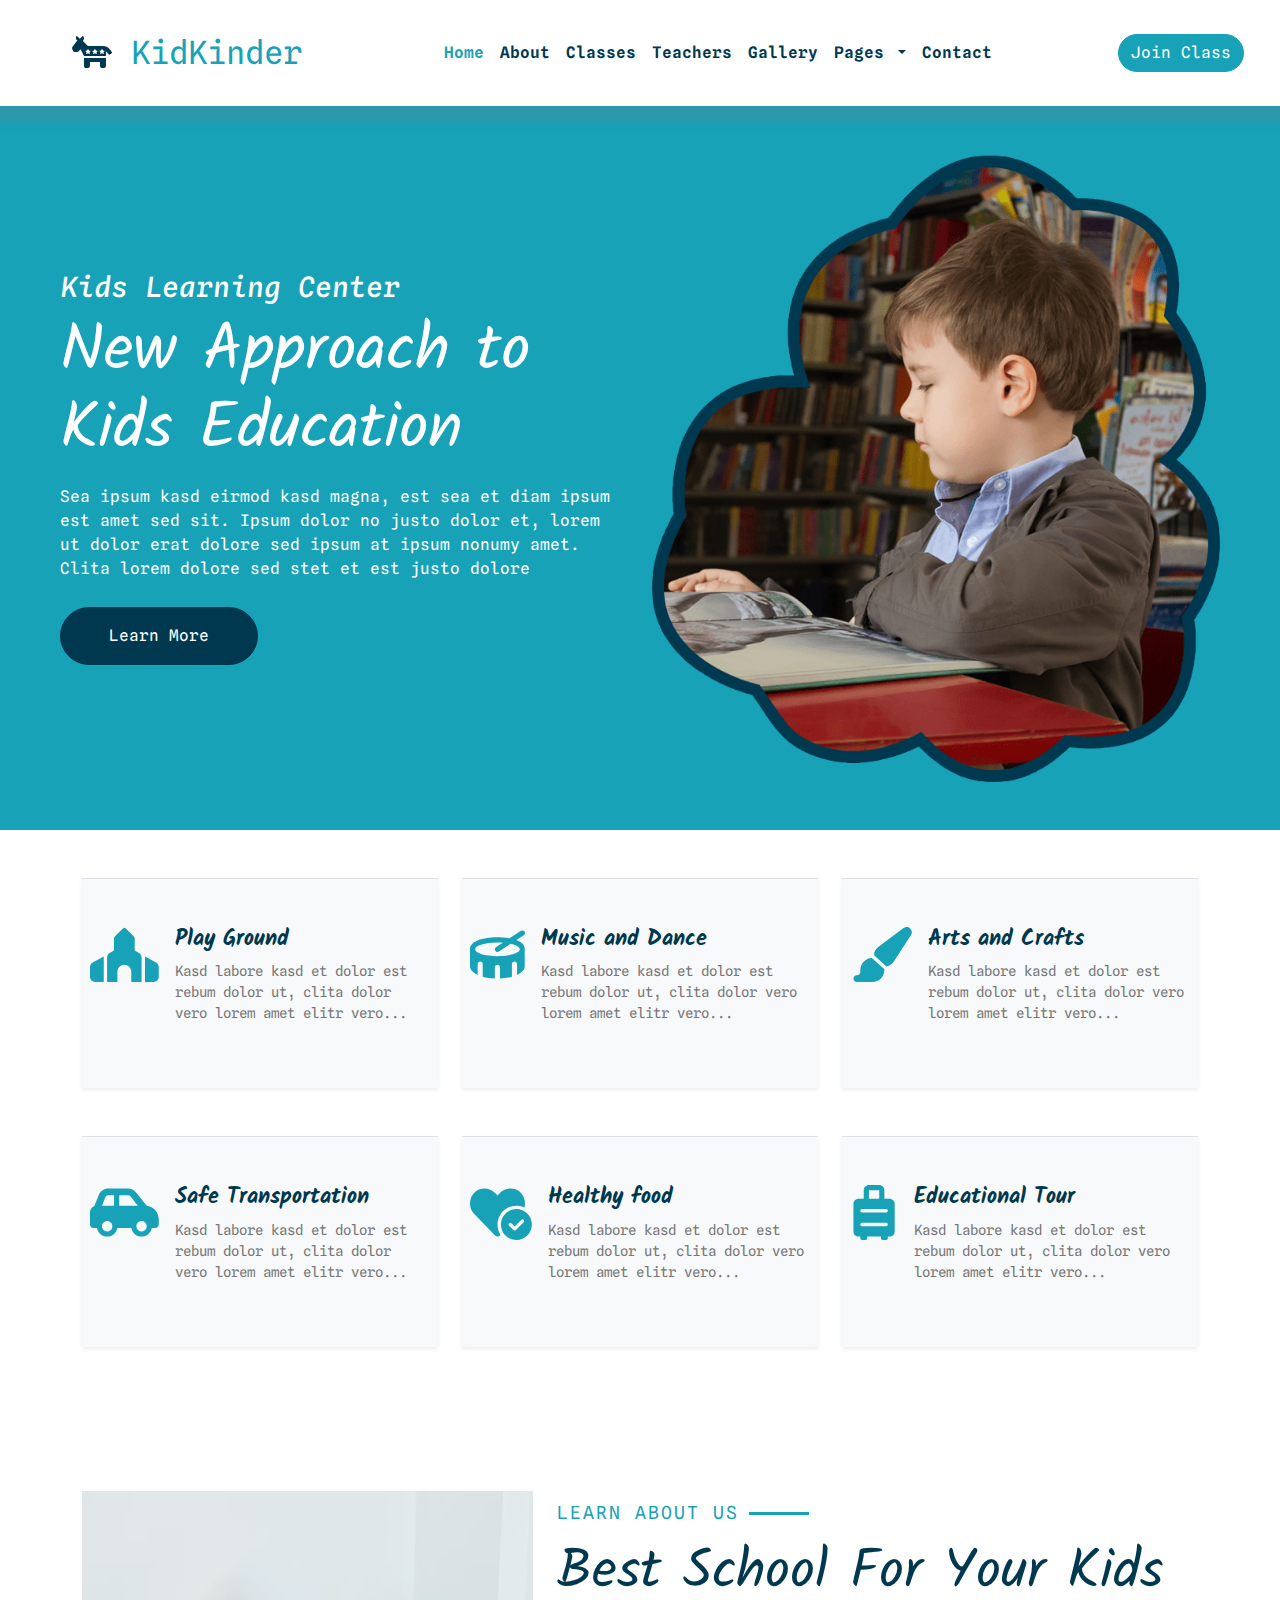
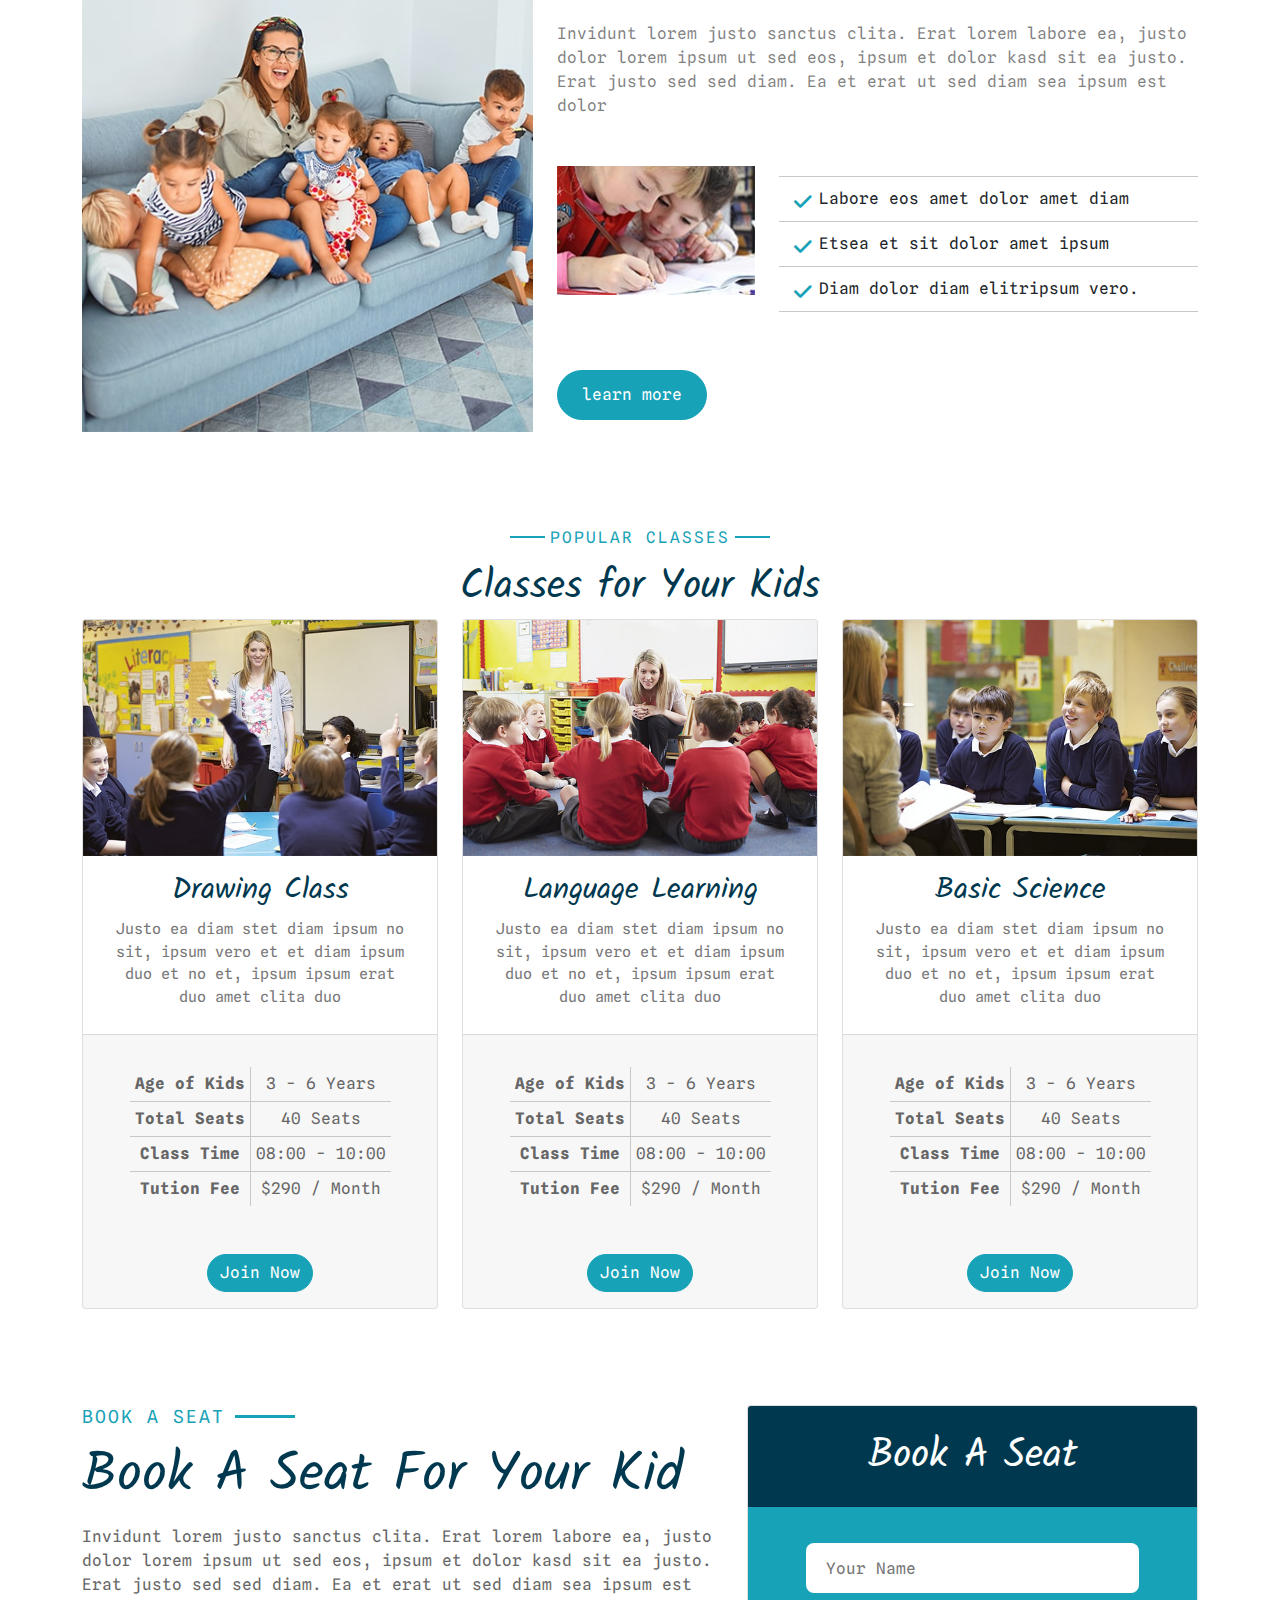
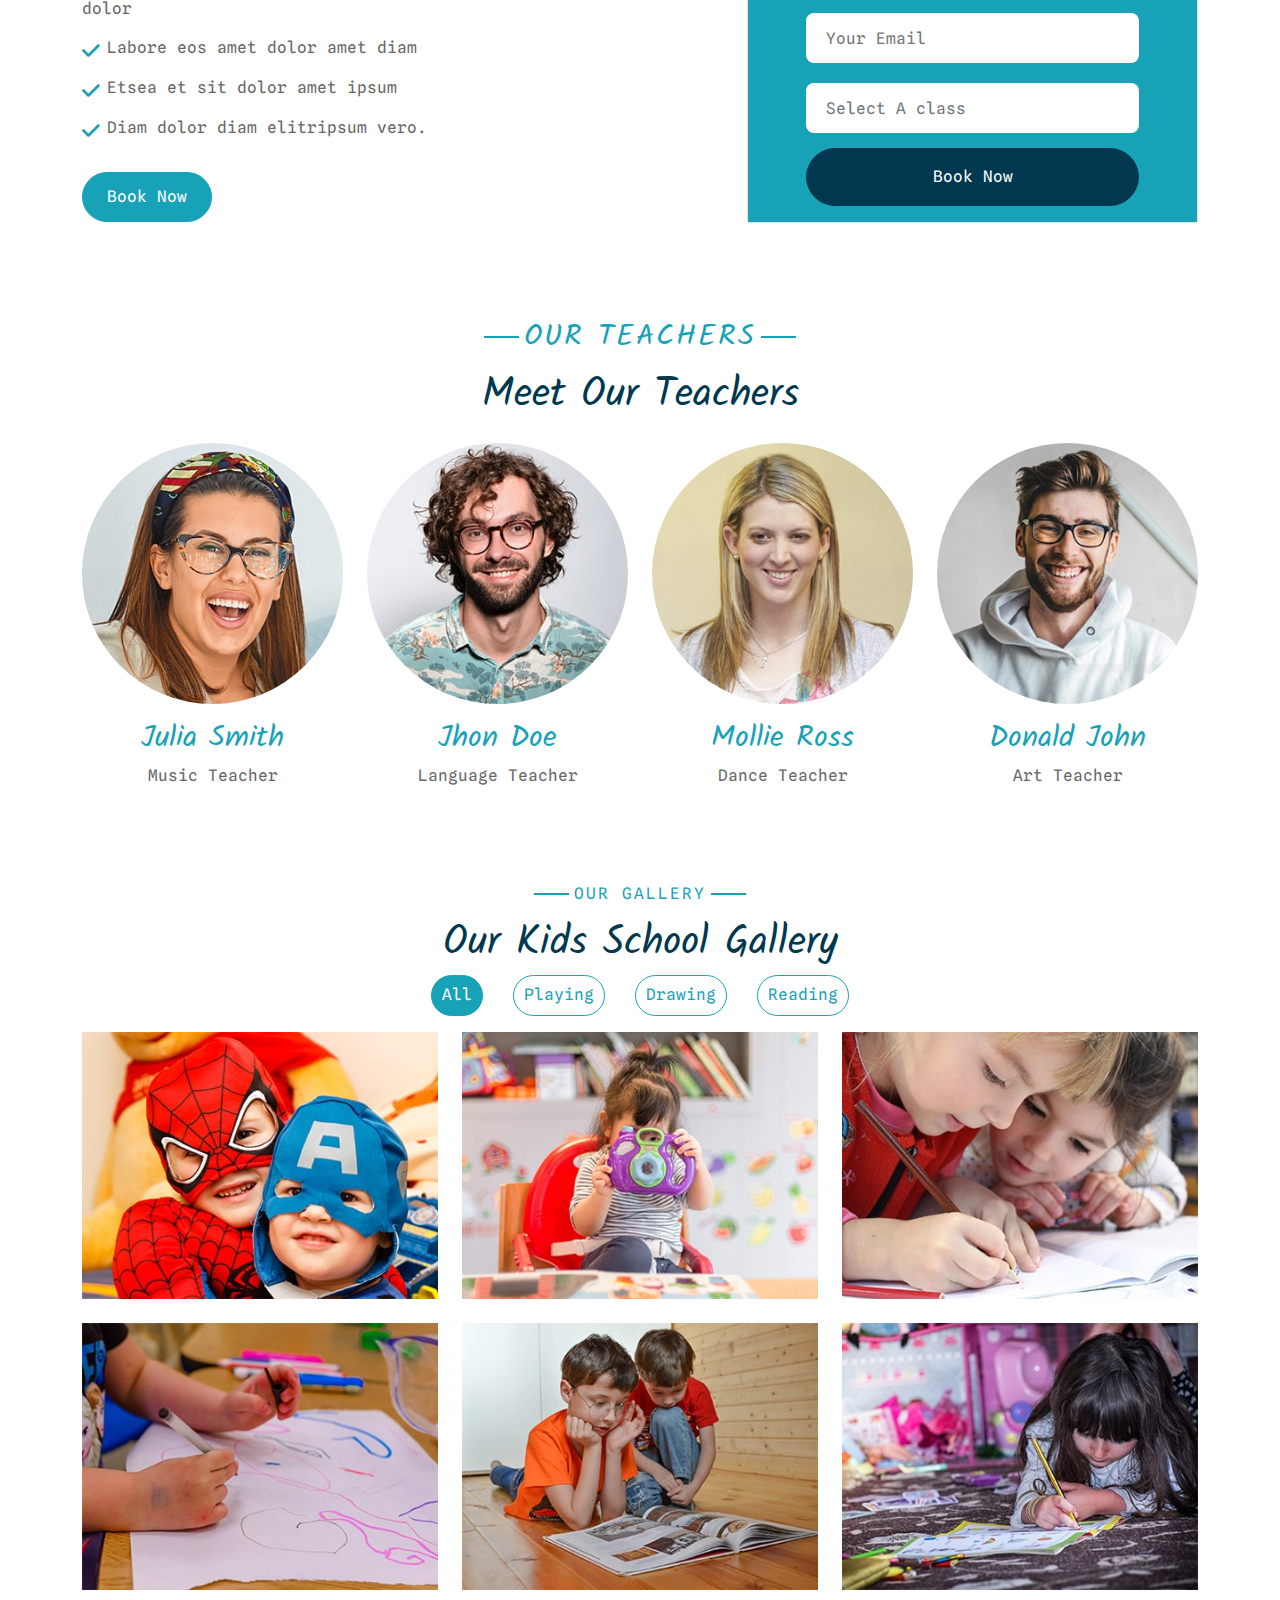
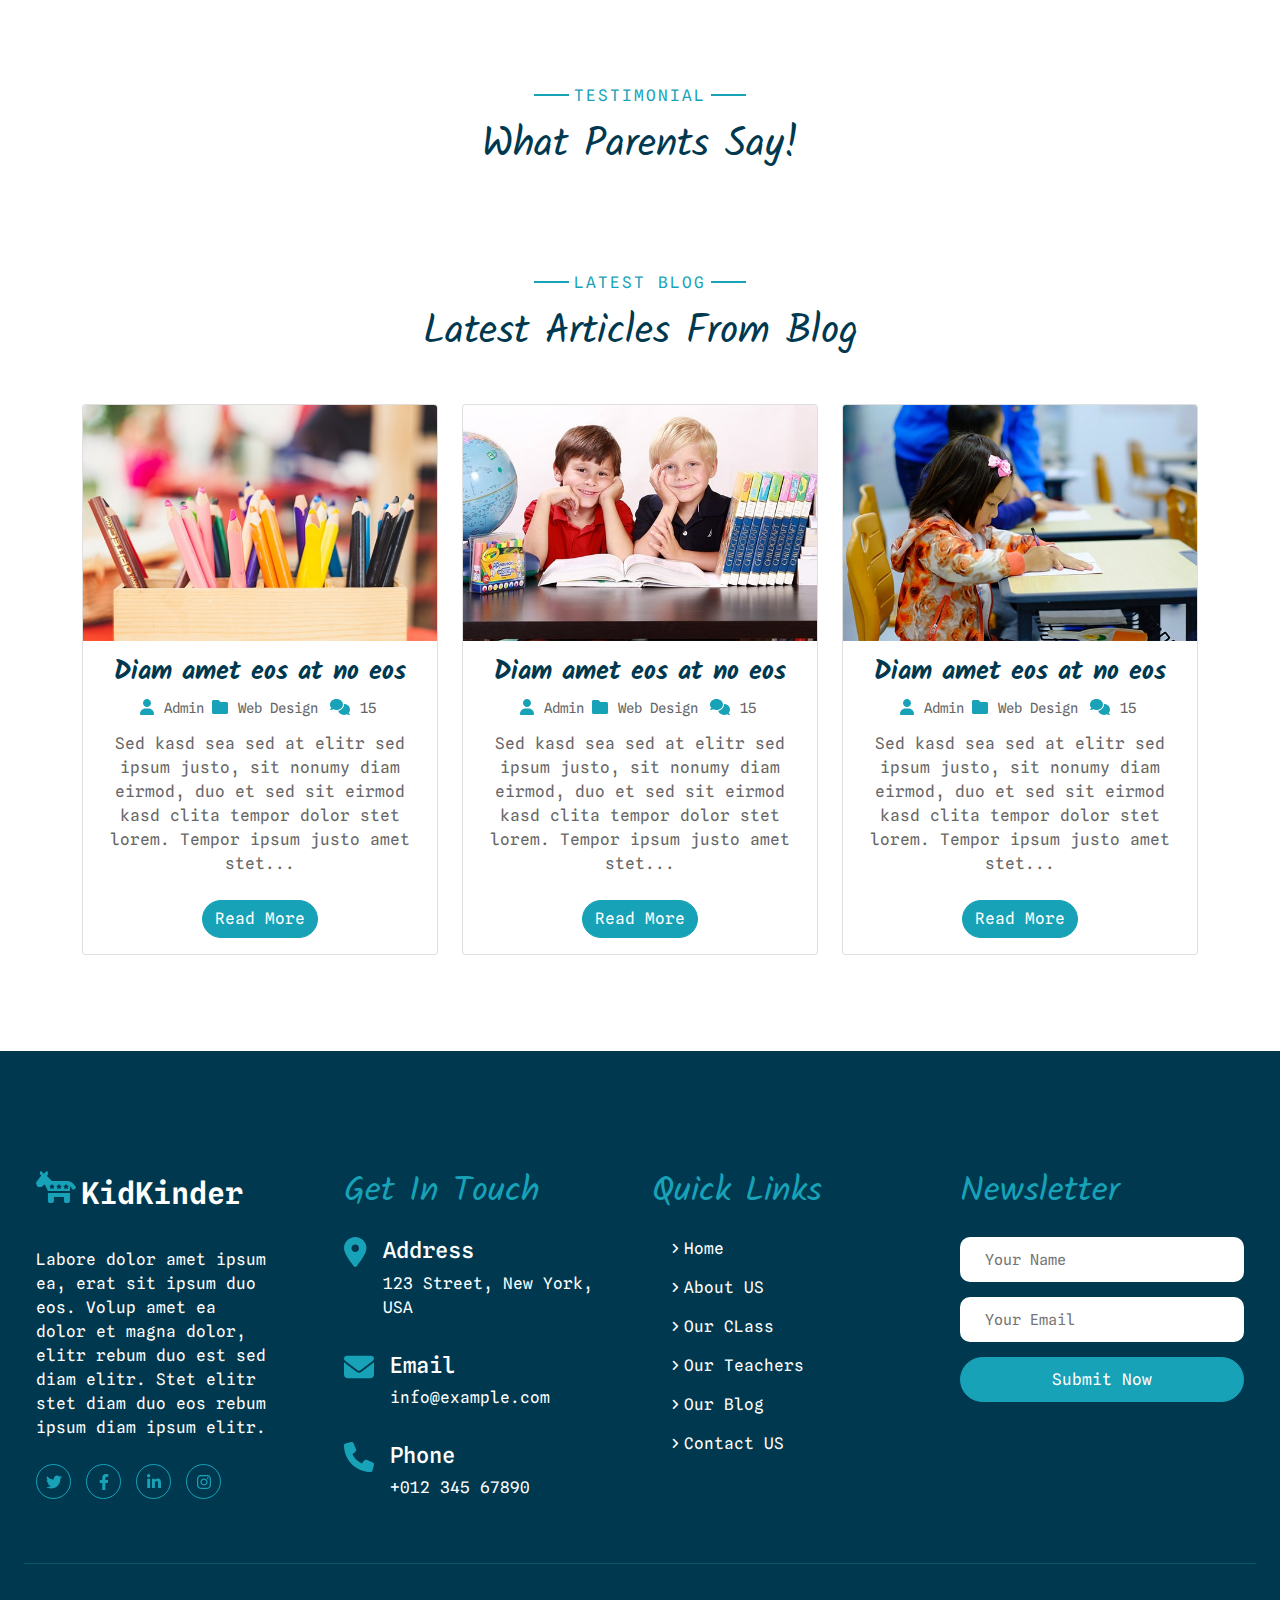
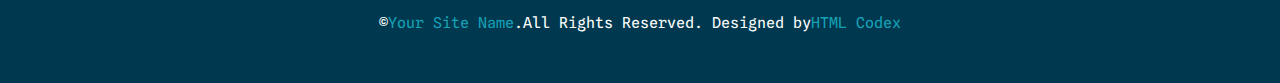
<file: index.html>
<!DOCTYPE html>
<html lang="en">

<head>
    <meta charset="UTF-8">
    <meta http-equiv="X-UA-Compatible" content="IE=edge">
    <meta name="viewport" content="width=device-width, initial-scale=1.0">
    <title>Kid Kinder</title>
    <!-- file bootstrap -->
    <link rel="stylesheet" href="css/bootstrap.min.css">
    <!-- font google -->
    <link rel="preconnect" href="https://fonts.googleapis.com">
    <link rel="preconnect" href="https://fonts.gstatic.com" crossorigin>
    <link
        href="https://fonts.googleapis.com/css2?family=Spline+Sans+Mono:ital,wght@0,300;0,400;0,500;0,600;0,700;1,400;1,700&display=swap"
        rel="stylesheet">
    <link rel="preconnect" href="https://fonts.googleapis.com">
    <link rel="preconnect" href="https://fonts.gstatic.com" crossorigin>
    <link href="https://fonts.googleapis.com/css2?family=Kalam:wght@300;400;700&display=swap" rel="stylesheet">
    <!-- font Awesome -->
    <link rel="stylesheet" href="css/all.min.css">
    <!-- render normalize -->
    <link rel="stylesheet" href="css/normalize.css">
    <!-- file main css -->
    <link rel="stylesheet" href="css/kind.css">
</head>

<body>
    <!-- start navbar done -->
    <nav class="navbar navbar-expand-lg pt-4 pb-4 ps-lg-4 pe-lg-4">
        <div class="container-fluid ps-5">
            <a class="navbar-brand fs-2 fw-normal" href="#">
                <i class="fa-solid fa-democrat fs-2 icon"></i>
                KidKinder
            </a>
            <button class="navbar-toggler" type="button" data-bs-toggle="collapse"
                data-bs-target="#navbarSupportedContent" aria-controls="navbarSupportedContent" aria-expanded="false"
                aria-label="Toggle navigation">
                <i class="fa-solid fa-align-justify fs-2"></i>
            </button>
            <div class="collapse navbar-collapse justify-content-between" id="navbarSupportedContent">
                <div></div>
                <ul class="navbar-nav mb-2 mb-lg-0 fs-6">
                    <li class="nav-item">
                        <a class="nav-link active" aria-current="page" href="./index.html">Home</a>
                    </li>
                    <li class="nav-item">
                        <a class="nav-link" href="./about.html">About</a>
                    </li>
                    <li class="nav-item">
                        <a class="nav-link" href="./our-class.html">Classes</a>
                    </li>
                    <li class="nav-item">
                        <a class="nav-link" href="./our-teacher.html">Teachers</a>
                    </li>
                    <li class="nav-item">
                        <a class="nav-link" href="./gallery.html">Gallery</a>
                    </li>
                    <li class="nav-item dropdown">
                        <a class="nav-link dropdown-toggle" href="#" id="navbarDropdown" role="button"
                            data-bs-toggle="dropdown" aria-expanded="false">
                            Pages
                        </a>
                        <ul class="dropdown-menu" aria-labelledby="navbarDropdown">
                            <li><a class="dropdown-item" href="./blog-grid.html">Blog Grid</a></li>
                            <li><a class="dropdown-item" href="./blog-d.html">Blog Detail</a></li>
                        </ul>
                    </li>
                    <li class="nav-item">
                        <a class="nav-link" href="./contact.html">Contact</a>
                    </li>
                </ul>
                <a class="btn btn-primary rounded-pill fs-6 main-button" href="">Join Class</a>
            </div>
        </div>
    </nav>
    <!-- end navbar -->
    <!-- start landing done-->
    <div class="landing pt-5 pb-5  ps-lg-5 pe-lg-5">
        <div class="container-fluid">
            <div class="row">
                <div class="col-lg-6 col-md-12 d-flex justify-content-center align-items-center">
                    <div class="text">
                        <h5 class="mb-2 fs-3 fst-italic">Kids Learning Center</h5>
                        <h2 class="mb-3">New Approach to Kids Education</h2>
                        <p>Sea ipsum kasd eirmod kasd magna, est sea et diam ipsum est amet sed sit. Ipsum dolor no
                            justo dolor et, lorem ut dolor erat dolore sed ipsum at ipsum nonumy amet. Clita lorem
                            dolore sed stet et est justo dolore</p>
                        <a class="btn btn-primary rounded-pill fs-6" href="">Learn More</a>
                    </div>
                </div>
                <div class="col-lg-6 col-md-12">
                    <div class="image">
                        <img class="img-fluid" src="images/header.png" alt="">
                    </div>
                </div>
            </div>
        </div>
    </div>
    <button class="btn btn-primary rounded-pill scroll"><i class="fa-solid fa-angles-up"></i></button>
    <!-- end landing -->
    <!-- start cards done -->
    <div class="cards pt-5 pb-5">
        <div class="container">
            <div class="row">
                <div class="col-lg-4 col-md-6">
                    <div class="box mb-5 pt-5 pb-5 ps-2 pe-2">
                        <div class="d-flex">
                            <div class="icon">
                                <i class="fa-solid fa-place-of-worship"></i>
                            </div>
                            <div class="box-body ps-3">
                                <h5 class="box-title">Play Ground</h5>
                                <p class="box-text">Kasd labore kasd et dolor est rebum dolor ut, clita dolor vero
                                    lorem amet elitr vero...</p>
                            </div>
                        </div>
                    </div>
                </div>
                <div class="col-lg-4 col-md-6">
                    <div class="box mb-5 pt-5 pb-5 ps-2 pe-2">
                        <div class="d-flex">
                            <div class="icon">
                                <i class="fa-solid fa-drum"></i>
                            </div>
                            <div class="box-body ps-3">
                                <h5 class="box-title">Music and Dance</h5>
                                <p class="box-text">Kasd labore kasd et dolor est rebum dolor ut, clita dolor vero
                                    lorem amet elitr vero...</p>
                            </div>
                        </div>
                    </div>
                </div>
                <div class="col-lg-4 col-md-6">
                    <div class="box mb-5 pt-5 pb-5 ps-2 pe-2">
                        <div class="d-flex">
                            <div class="icon">
                                <i class="fa-solid fa-paintbrush"></i>
                            </div>
                            <div class="box-body ps-3">
                                <h5 class="box-title">Arts and Crafts</h5>
                                <p class="box-text">Kasd labore kasd et dolor est rebum dolor ut, clita dolor vero
                                    lorem amet elitr vero...</p>
                            </div>
                        </div>
                    </div>
                </div>
                <div class="col-lg-4 col-md-6">
                    <div class="box mb-5 pt-5 pb-5 ps-2 pe-2">
                        <div class="d-flex">
                            <div class="icon">
                                <i class="fa-solid fa-car-side"></i>
                            </div>
                            <div class="box-body ps-3">
                                <h5 class="box-title">Safe Transportation</h5>
                                <p class="box-text">Kasd labore kasd et dolor est rebum dolor ut, clita dolor vero
                                    lorem amet elitr vero...</p>
                            </div>
                        </div>
                    </div>
                </div>
                <div class="col-lg-4 col-md-6">
                    <div class="box mb-5 pt-5 pb-5 ps-2 pe-2">
                        <div class="d-flex">
                            <div class="icon">
                                <i class="fa-solid fa-heart-circle-check"></i>
                            </div>
                            <div class="box-body ps-3">
                                <h5 class="box-title">Healthy food</h5>
                                <p class="box-text">Kasd labore kasd et dolor est rebum dolor ut, clita dolor vero
                                    lorem amet elitr vero...</p>
                            </div>
                        </div>
                    </div>
                </div>
                <div class="col-lg-4 col-md-6">
                    <div class="box mb-5 pt-5 pb-5 ps-2 pe-2">
                        <div class="d-flex">
                            <div class="icon">
                                <i class="fa-solid fa-suitcase-rolling"></i>
                            </div>
                            <div class="box-body ps-3">
                                <h5 class="box-title">Educational Tour</h5>
                                <p class="box-text">Kasd labore kasd et dolor est rebum dolor ut, clita dolor vero
                                    lorem amet elitr vero...</p>
                            </div>
                        </div>
                    </div>
                </div>
            </div>
        </div>
    </div>
    <!-- end cards-->
    <!-- start about done -->
    <div class="about pt-5 pb-5">
        <div class="container">
            <div class="row">
                <div class="col-lg-5">
                    <div class="image">
                        <img class="img-fluid" src="images/about/about-1.jpg" alt="">
                    </div>
                </div>
                <div class="col-lg-7 d-flex align-items-center">
                    <div class="part2">
                        <div class="title d-flex align-items-center">
                            <h6 class="fw-normal">LEARN ABOUT US</h6>
                            <span></span>
                        </div>
                        <h1 class="mt-3 mb-3">Best School For Your Kids</h1>
                        <p class="text-black-50 fw-normal mb-5 p1">Invidunt lorem justo sanctus clita. Erat lorem labore
                            ea, justo dolor lorem ipsum ut sed eos, ipsum et dolor kasd sit ea justo. Erat justo sed sed
                            diam. Ea et erat ut sed diam sea ipsum est dolor
                        </p>
                        <div class="por row">
                            <div class="col-lg-4 col-md-4">
                                <div class="image">
                                    <img class="img-fluid" src="images/about/about-2.jpg" alt="">
                                </div>
                            </div>
                            <div class="col-lg-8 col-md-8">
                                <div class="text">
                                    <hr>
                                    <p>Labore eos amet dolor amet diam</p>
                                    <hr>
                                    <p>Etsea et sit dolor amet ipsum</p>
                                    <hr>
                                    <p>Diam dolor diam elitripsum vero.</p>
                                    <hr>
                                </div>
                            </div>
                        </div>
                        <a class="btn btn-primary rounded-pill fs-6 main-button mt-5" href="">learn more</a>
                    </div>
                </div>
            </div>
        </div>
    </div>
    <!-- end about -->
    <!-- start classes done -->
    <div class="class pt-5 pb-5">
        <div class="container">
            <div class="title-main text-center ">
                <div class="intro d-flex align-items-center justify-content-center mb-3">
                    <span></span>
                    <h6>POPULAR CLASSES</h6>
                    <span></span>
                </div>
                <h3>Classes for Your Kids</h3>
            </div>
            <div class="row row-cols-1 row-cols-md-3 g-4 text-center">
                <div class="col-md-12 col-lg-4">
                    <div class="card h-100">
                        <img src="images/class/class-1.jpg" class="card-img-top" alt="...">
                        <div class="card-body">
                            <h5 class="card-title">Drawing Class</h5>
                            <p class="card-text">Justo ea diam stet diam ipsum no sit, ipsum vero et et diam ipsum duo
                                et no et, ipsum ipsum erat duo amet clita duo</p>
                        </div>
                        <div class="card-footer">
                            <div class="text-muted">
                                <div class="tab mb-5 mt-4">
                                    <table>
                                        <tr>
                                            <th class="th-1">Age of Kids</th>
                                            <th class="th-2">3 - 6 Years</th>
                                        </tr>
                                        <tr>
                                            <th class="th-1">Total Seats</th>
                                            <th class="th-2">40 Seats</th>
                                        </tr>
                                        <tr>
                                            <th class="th-1">Class Time</th>
                                            <th class="th-2">08:00 - 10:00</th>
                                        </tr>
                                        <tr class="last">
                                            <th class="th-1">Tution Fee</th>
                                            <th class="th-2">$290 / Month</th>
                                        </tr>
                                    </table>
                                </div>
                                <a class="btn btn-primary rounded-pill fs-6 main-button mb-2" href="">Join Now</a>
                            </div>
                        </div>
                    </div>
                </div>
                <div class="col-md-12 col-lg-4">
                    <div class="card h-100">
                        <img src="images/class/class-2.jpg" class="card-img-top" alt="...">
                        <div class="card-body">
                            <h5 class="card-title">Language Learning</h5>
                            <p class="card-text">Justo ea diam stet diam ipsum no sit, ipsum vero et et diam ipsum duo
                                et no et, ipsum ipsum erat duo amet clita duo</p>
                        </div>
                        <div class="card-footer">
                            <div class="text-muted">
                                <div class="tab mb-5 mt-4">
                                    <table>
                                        <tr>
                                            <th class="th-1">Age of Kids</th>
                                            <th class="th-2">3 - 6 Years</th>
                                        </tr>
                                        <tr>
                                            <th class="th-1">Total Seats</th>
                                            <th class="th-2">40 Seats</th>
                                        </tr>
                                        <tr>
                                            <th class="th-1">Class Time</th>
                                            <th class="th-2">08:00 - 10:00</th>
                                        </tr>
                                        <tr class="last">
                                            <th class="th-1">Tution Fee</th>
                                            <th class="th-2">$290 / Month</th>
                                        </tr>
                                    </table>
                                </div>
                                <a class="btn btn-primary rounded-pill fs-6 main-button mb-2" href="">Join Now</a>
                            </div>
                        </div>
                    </div>
                </div>
                <div class="col-md-12 col-lg-4">
                    <div class="card h-100">
                        <img src="images/class/class-3.jpg" class="card-img-top" alt="...">
                        <div class="card-body">
                            <h5 class="card-title">Basic Science</h5>
                            <p class="card-text">Justo ea diam stet diam ipsum no sit, ipsum vero et et diam ipsum duo
                                et no et, ipsum ipsum erat duo amet clita duo</p>
                        </div>
                        <div class="card-footer">
                            <div class="text-muted">
                                <div class="tab mb-5 mt-4">
                                    <table>
                                        <tr>
                                            <th class="th-1">Age of Kids</th>
                                            <th class="th-2">3 - 6 Years</th>
                                        </tr>
                                        <tr>
                                            <th class="th-1">Total Seats</th>
                                            <th class="th-2">40 Seats</th>
                                        </tr>
                                        <tr>
                                            <th class="th-1">Class Time</th>
                                            <th class="th-2">08:00 - 10:00</th>
                                        </tr>
                                        <tr class="last">
                                            <th class="th-1">Tution Fee</th>
                                            <th class="th-2">$290 / Month</th>
                                        </tr>
                                    </table>
                                </div>
                                <a class="btn btn-primary rounded-pill fs-6 main-button mb-2" href="">Join Now</a>
                            </div>
                        </div>
                    </div>
                </div>
            </div>
        </div>
    </div>
    <!-- end classes -->
    <!-- start book done -->
    <div class="book pt-5 pb-5">
        <div class="container">
            <div class="row">
                <div class="col-lg-7 d-flex align-items-center">
                    <div class="part2">
                        <div class="title d-flex align-items-center">
                            <h6 class="fw-normal">BOOK A SEAT</h6>
                            <span></span>
                        </div>
                        <h1 class="mt-3 mb-3">Book A Seat For Your Kid</h1>
                        <p class="fw-normal p1">Invidunt lorem justo sanctus clita. Erat lorem labore
                            ea, justo dolor lorem ipsum ut sed eos, ipsum et dolor kasd sit ea justo. Erat justo sed sed
                            diam. Ea et erat ut sed diam sea ipsum est dolor
                        </p>
                        <div class="text">
                            <p>Labore eos amet dolor amet diam</p>
                            <p>Etsea et sit dolor amet ipsum</p>
                            <p>Diam dolor diam elitripsum vero.</p>
                        </div>
                        <a class="btn btn-primary rounded-pill fs-6 main-button mt-3" href="">Book Now</a>
                    </div>
                </div>
                <div class="col-lg-5 ">
                    <div class="card h-100">
                        <div class="card-header text-center">
                            Book A Seat
                        </div>
                        <div class="card-body">
                            <form action="">
                                <input type="text" name="" id="" placeholder="Your Name" required>
                                <input type="email" name="" id="" placeholder="Your Email" required>
                                <input class="form-control" list="datalistOptions" id="exampleDataList"
                                    placeholder="Select A class" required>
                                <datalist id="datalistOptions">
                                    <option value="class 1">
                                    <option value="class 2">
                                    <option value="class 3">
                                </datalist>
                                <input type="submit" value="Book Now" class="btn btn-primary rounded-pill subm">
                            </form>
                        </div>
                    </div>
                </div>
            </div>
        </div>
    </div>
    <!-- end book -->
    <!-- start teacher done-->
    <div class="teacher pt-5 pb-5 text-center">
        <div class="container">
            <div class="title-main text-center ">
                <div class="intro d-flex align-items-center justify-content-center mb-3">
                    <span></span>
                    <h6>OUR TEACHERS</h6>
                    <span></span>
                </div>
                <h3>Meet Our Teachers</h3>
            </div>
            <div class="row">
                <div class="col-lg-3 col-md-6">
                    <div class="teacher-1 mt-3">
                        <div class="image">
                            <img class="img-fluid" src="images/team/team-1.jpg" alt="">
                            <div class="icons d-flex justify-content-center align-items-center">
                                <div class="icon">
                                    <i class="fa-brands fa-twitter"></i>
                                </div>
                                <div class="icon">
                                    <i class="fa-brands fa-facebook-f"></i>
                                </div>
                                <div class="icon">
                                    <i class="fa-brands fa-linkedin-in"></i>
                                </div>
                            </div>
                        </div>
                        <div class="text">
                            <h6 class="mt-3">Julia Smith</h6>
                            <span>Music Teacher</span>
                        </div>
                    </div>
                </div>
                <div class="col-lg-3 col-md-6">
                    <div class="teacher-1 mt-3">
                        <div class="image">
                            <img class="img-fluid" src="images/team/team-2.jpg" alt="">
                            <div class="icons d-flex justify-content-center align-items-center">
                                <div class="icon">
                                    <i class="fa-brands fa-twitter"></i>
                                </div>
                                <div class="icon">
                                    <i class="fa-brands fa-facebook-f"></i>
                                </div>
                                <div class="icon">
                                    <i class="fa-brands fa-linkedin-in"></i>
                                </div>
                            </div>
                        </div>
                        <div class="text">
                            <h6 class="mt-3">Jhon Doe</h6>
                            <span>Language Teacher</span>
                        </div>
                    </div>
                </div>
                <div class="col-lg-3 col-md-6">
                    <div class="teacher-1 mt-3">
                        <div class="image">
                            <img class="img-fluid" src="images/team/team-3.jpg" alt="">
                            <div class="icons d-flex justify-content-center align-items-center">
                                <div class="icon">
                                    <i class="fa-brands fa-twitter"></i>
                                </div>
                                <div class="icon">
                                    <i class="fa-brands fa-facebook-f"></i>
                                </div>
                                <div class="icon">
                                    <i class="fa-brands fa-linkedin-in"></i>
                                </div>
                            </div>
                        </div>
                        <div class="text">
                            <h6 class="mt-3">Mollie Ross</h6>
                            <span>Dance Teacher</span>
                        </div>
                    </div>
                </div>
                <div class="col-lg-3 col-md-6">
                    <div class="teacher-1 mt-3">
                        <div class="image">
                            <img class="img-fluid" src="images/team/team-4.jpg" alt="">
                            <div class="icons d-flex justify-content-center align-items-center">
                                <div class="icon">
                                    <i class="fa-brands fa-twitter"></i>
                                </div>
                                <div class="icon">
                                    <i class="fa-brands fa-facebook-f"></i>
                                </div>
                                <div class="icon">
                                    <i class="fa-brands fa-linkedin-in"></i>
                                </div>
                            </div>
                        </div>
                        <div class="text">
                            <h6 class="mt-3">Donald John</h6>
                            <span>Art Teacher</span>
                        </div>
                    </div>
                </div>
            </div>
        </div>
    </div>
    <!-- end teacher -->
    <!-- start Gallery -->
    <div class="gallery pt-5 pb-5">
        <div class="container">
            <div class="title-main text-center ">
                <div class="intro d-flex align-items-center justify-content-center mb-3">
                    <span></span>
                    <h6>OUR GALLERY</h6>
                    <span></span>
                </div>
                <h3>Our Kids School Gallery</h3>
            </div>
            <ul class="d-flex justify-content-center align-items-center">
                <li><button class="active">All</button></li>
                <li><button id="btn-1">Playing</button></li>
                <li><button id="btn-2">Drawing</button></li>
                <li><button id="btn-3">Reading</button></li>
            </ul>
            <div class="row g-4">
                <div class="col-lg-4 col-md-6">
                    <div class="image">
                        <div class="back">
                            <img class="img-fluid" src="images/portfolio/portfolio-1.jpg" alt="">
                        </div>
                        <button class="icon-btn"><i class="fa-solid fa-plus"></i></button>
                    </div>
                </div>
                <div class="col-lg-4 col-md-6">
                    <div class="image">
                        <div class="back">
                            <img class="img-fluid" src="images/portfolio/portfolio-2.jpg" alt="">
                        </div>
                        <button class="icon-btn"><i class="fa-solid fa-plus"></i></button>
                    </div>
                </div>
                <div class="col-lg-4 col-md-6">
                    <div class="image">
                        <div class="back">
                            <img class="img-fluid" src="images/portfolio/portfolio-3.jpg" alt="">
                        </div>
                        <button class="icon-btn"><i class="fa-solid fa-plus"></i></button>
                    </div>
                </div>
                <div class="col-lg-4 col-md-6">
                    <div class="image">
                        <div class="back">
                            <img class="img-fluid" src="images/portfolio/portfolio-4.jpg" alt="">
                        </div>
                        <button class="icon-btn"><i class="fa-solid fa-plus"></i></button>
                    </div>
                </div>
                <div class="col-lg-4 col-md-6">
                    <div class="image">
                        <div class="back">
                            <img class="img-fluid" src="images/portfolio/portfolio-5.jpg" alt="">
                        </div>
                        <button class="icon-btn"><i class="fa-solid fa-plus"></i></button>
                    </div>
                </div>
                <div class="col-lg-4 col-md-6">
                    <div class="image">
                        <div class="back">
                            <img class="img-fluid" src="images/portfolio/portfolio-6.jpg" alt="">
                        </div>
                        <button class="icon-btn"><i class="fa-solid fa-plus"></i></button>
                    </div>
                </div>
            </div>
        </div>
    </div>
    <!-- end Gallery -->
    <!-- start test -->
    <div class="test pt-5 pb-5">
        <div class="container overflow-hidden">
            <div class="title-main text-center ">
                <div class="intro d-flex align-items-center justify-content-center mb-3">
                    <span></span>
                    <h6>TESTIMONIAL</h6>
                    <span></span>
                </div>
                <h3>What Parents Say!</h3>
            </div>
        </div>
    </div>
    <!-- end test -->
    <!-- start blog done -->
    <div class="blog pt-5 pb-5 text-center mb-5">
        <div class="container">
            <div class="title-main text-center">
                <div class="intro d-flex align-items-center justify-content-center mb-3">
                    <span></span>
                    <h6>LATEST BLOG</h6>
                    <span></span>
                </div>
                <h3>Latest Articles From Blog</h3>
            </div>
            <div class="row mt-4">
                <div class="col-lg-4 col-md-12 mt-4">
                    <div class="card">
                        <img src="images/blog/blog-1.jpg" class="card-img-top" alt="...">
                        <div class="card-body">
                            <h4 class="card-title">Diam amet eos at no eos</h5>
                                <div class="card-text">
                                    <div class="icons d-flex justify-content-center align-items-center">
                                        <div class="icon ms-1 me-1">
                                            <i class="fa-solid fa-user"></i>
                                            <span> Admin</span>
                                        </div>
                                        <div class="icon  ms-1 me-1">
                                            <i class="fa-solid fa-folder"></i>
                                            <span>Web Design</span>
                                        </div>
                                        <div class="icon  ms-2 me-2">
                                            <i class="fa-solid fa-comments"></i>
                                            <span>15</span>
                                        </div>
                                    </div>
                                    <p class="p-2 mt-1">Sed kasd sea sed at elitr sed ipsum justo, sit nonumy diam
                                        eirmod, duo et sed sit eirmod kasd clita tempor dolor stet lorem. Tempor ipsum
                                        justo amet stet...</p>
                                </div>
                                <a href="#" class="btn btn-primary rounded-pill fs-6 main-button">Read More</a>
                        </div>
                    </div>
                </div>
                <div class="col-lg-4 col-md-12 mt-4">
                    <div class="card">
                        <img src="images/blog/blog-2.jpg" class="card-img-top" alt="...">
                        <div class="card-body">
                            <h4 class="card-title">Diam amet eos at no eos</h5>
                                <div class="card-text">
                                    <div class="icons d-flex justify-content-center align-items-center">
                                        <div class="icon ms-1 me-1">
                                            <i class="fa-solid fa-user"></i>
                                            <span> Admin</span>
                                        </div>
                                        <div class="icon  ms-1 me-1">
                                            <i class="fa-solid fa-folder"></i>
                                            <span>Web Design</span>
                                        </div>
                                        <div class="icon  ms-2 me-2">
                                            <i class="fa-solid fa-comments"></i>
                                            <span>15</span>
                                        </div>
                                    </div>
                                    <p class="p-2 mt-1">Sed kasd sea sed at elitr sed ipsum justo, sit nonumy diam
                                        eirmod, duo et sed sit eirmod kasd clita tempor dolor stet lorem. Tempor ipsum
                                        justo amet stet...</p>
                                </div>
                                <a href="#" class="btn btn-primary rounded-pill fs-6 main-button">Read More</a>
                        </div>
                    </div>
                </div>
                <div class="col-lg-4 col-md-12 mt-4">
                    <div class="card">
                        <img src="images/blog/blog-3.jpg" class="card-img-top" alt="...">
                        <div class="card-body">
                            <h4 class="card-title">Diam amet eos at no eos</h5>
                                <div class="card-text">
                                    <div class="icons d-flex justify-content-center align-items-center">
                                        <div class="icon ms-1 me-1">
                                            <i class="fa-solid fa-user"></i>
                                            <span> Admin</span>
                                        </div>
                                        <div class="icon  ms-1 me-1">
                                            <i class="fa-solid fa-folder"></i>
                                            <span>Web Design</span>
                                        </div>
                                        <div class="icon  ms-2 me-2">
                                            <i class="fa-solid fa-comments"></i>
                                            <span>15</span>
                                        </div>
                                    </div>
                                    <p class="p-2 mt-1">Sed kasd sea sed at elitr sed ipsum justo, sit nonumy diam
                                        eirmod, duo et sed sit eirmod kasd clita tempor dolor stet lorem. Tempor ipsum
                                        justo amet stet...</p>
                                </div>
                                <a href="#" class="btn btn-primary rounded-pill fs-6 main-button">Read More</a>
                        </div>
                    </div>
                </div>
            </div>
        </div>
    </div>
    <!-- end blog -->
    <!-- start footer done -->
    <footer class="pt-5 pb-5 ps-4 pe-4">
        <div class="container-fluid pt-5 pb-5">
            <div class="row">
                <div class="col-lg-3 col-md-6">
                    <div class="part-1 mt-4">
                        <div class="a d-flex">
                            <i class="fa-solid fa-democrat fs-2 icon"></i>
                            <p>KidKinder</p>
                        </div>
                        <P class="mt-3 body pe-5">Labore dolor amet ipsum ea, erat sit ipsum duo eos. Volup amet ea
                            dolor et magna dolor, elitr rebum duo est sed diam elitr. Stet elitr stet diam duo eos rebum
                            ipsum diam ipsum elitr.</P>
                        <div class="icons d-flex align-items-center mt-4">
                            <div class="icon">
                                <i class="fa-brands fa-twitter"></i>
                            </div>
                            <div class="icon">
                                <i class="fa-brands fa-facebook-f"></i>
                            </div>
                            <div class="icon">
                                <i class="fa-brands fa-linkedin-in"></i>
                            </div>
                            <div class="icon">
                                <i class="fa-brands fa-instagram"></i>
                            </div>
                        </div>
                    </div>
                </div>
                <div class="col-lg-3 col-md-6">
                    <div class="part-2 mt-4">
                        <h3 class="mb-4">Get In Touch</h3>
                        <div class="AEP d-flex">
                            <i class="fa-solid fa-location-dot"></i>
                            <div class="text ps-3">
                                <h6>Address</h6>
                                <p>123 Street, New York, USA</p>
                            </div>
                        </div>
                        <div class="AEP d-flex mt-3">
                            <i class="fa-solid fa-envelope"></i>
                            <div class="text ps-3">
                                <h6>Email</h6>
                                <p>info@example.com</p>
                            </div>
                        </div>
                        <div class="AEP d-flex mt-3">
                            <i class="fa-solid fa-phone"></i>
                            <div class="text ps-3">
                                <h6>Phone</h6>
                                <p>+012 345 67890</p>
                            </div>
                        </div>
                    </div>
                </div>
                <div class="col-lg-3 col-md-6">
                    <div class="part-3 mt-4">
                        <h3 class="mb-4">Quick Links</h3>
                        <ul>
                            <li><a href="./index.html">Home</a></li>
                            <li><a href="./about.html">About US</a></li>
                            <li><a href="./our-class.html">Our CLass</a></li>
                            <li><a href="./our-teacher.html">Our Teachers</a></li>
                            <li><a href="./blog-grid.html">Our Blog</a></li>
                            <li><a href="./contact.html">Contact US</a></li>
                        </ul>
                    </div>
                </div>
                <div class="col-lg-3 col-md-6">
                    <div class="part-4 mt-4">
                        <h3 class="mb-4">Newsletter</h3>
                        <form action="">
                            <input type="text" name="" id="" placeholder="Your Name" required>
                            <input type="email" name="" id="" placeholder="Your Email" required>
                            <input class="btn btn-primary rounded-pill fs-6 main-button" type="submit"
                                value="Submit Now">
                        </form>
                    </div>
                </div>
            </div>
        </div>
        <div class="d-flex justify-content-center align-items-center pt-5">
            <div class="footer">
                ©<a href="./index.html">Your Site Name</a>.All Rights Reserved. Designed by<a
                    href="https://htmlcodex.com/">HTML Codex</a>
            </div>
        </div>
    </footer>
    <!-- end footer -->
    <script src="js/kind.js"></script>
    <script src="js/all.min.js"></script>
    <script src="js/bootstrap.bundle.min.js"></script>
</body>

</html>
</file>
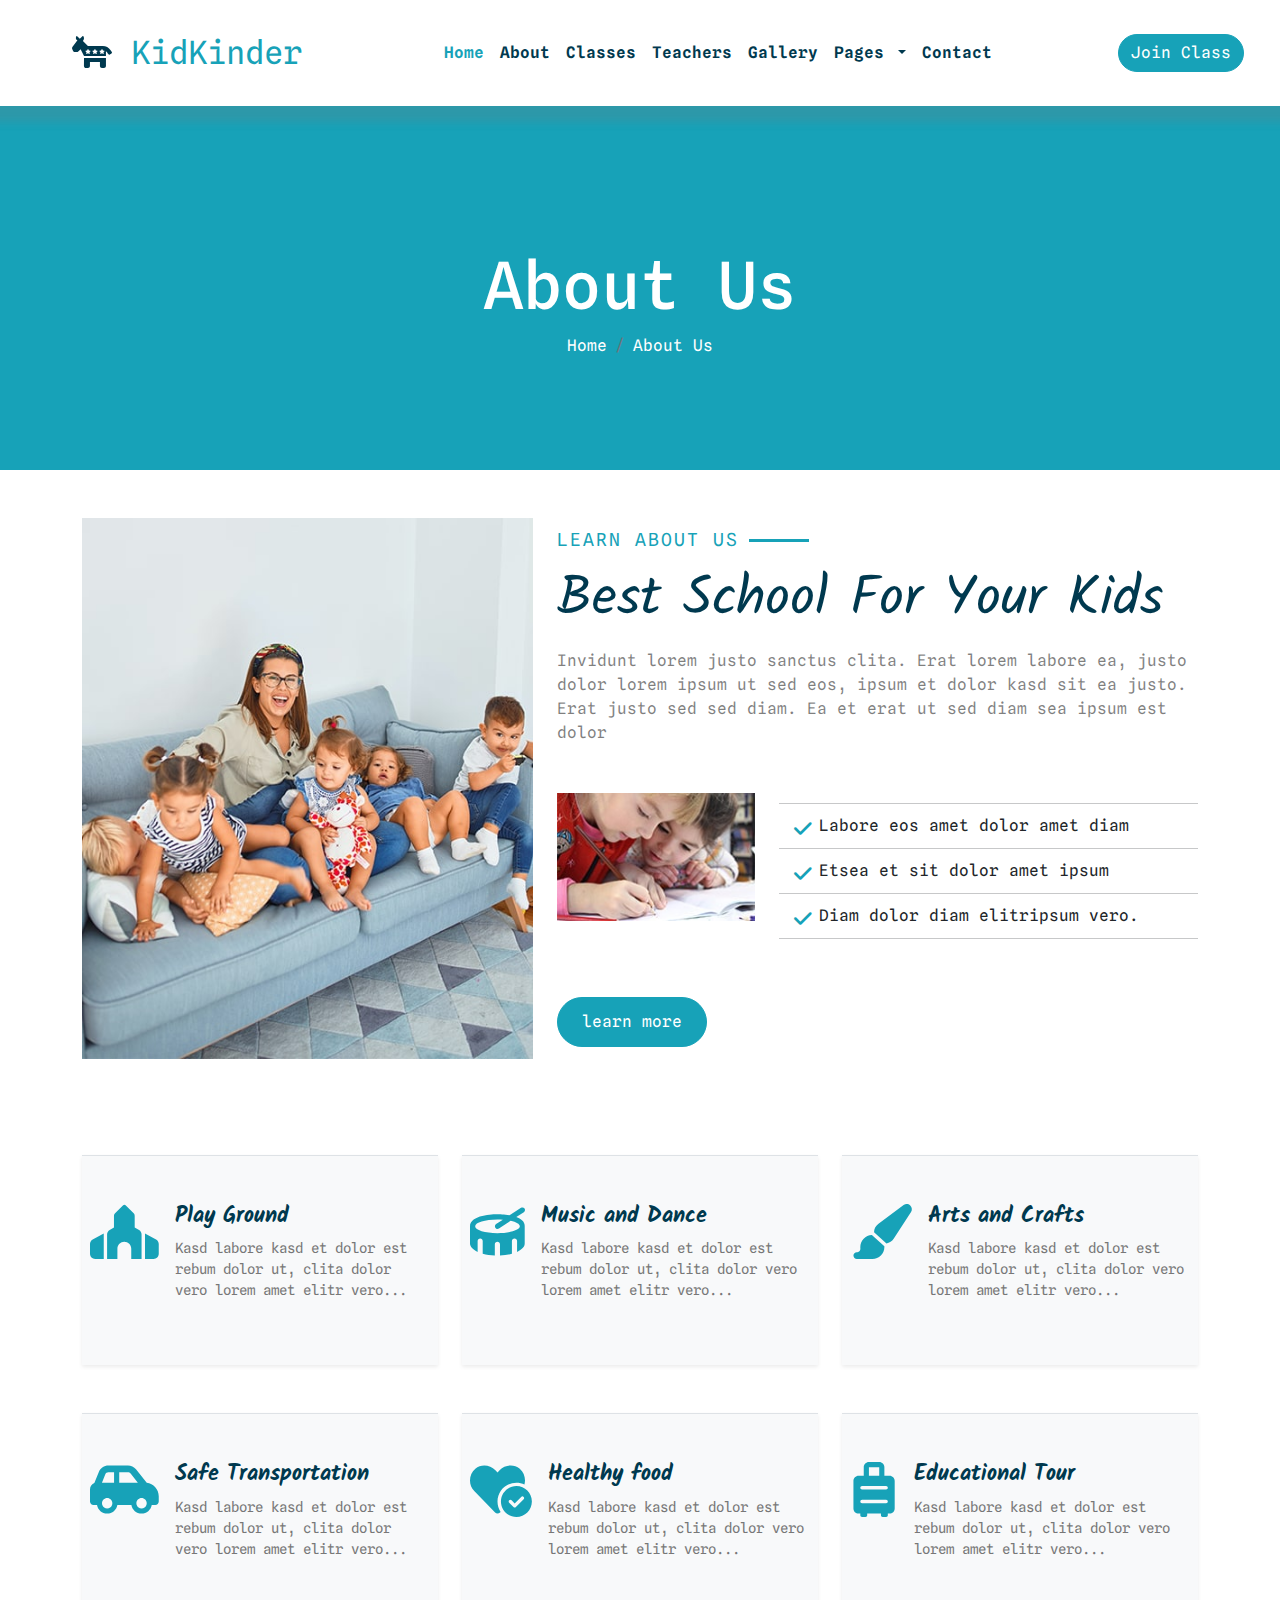
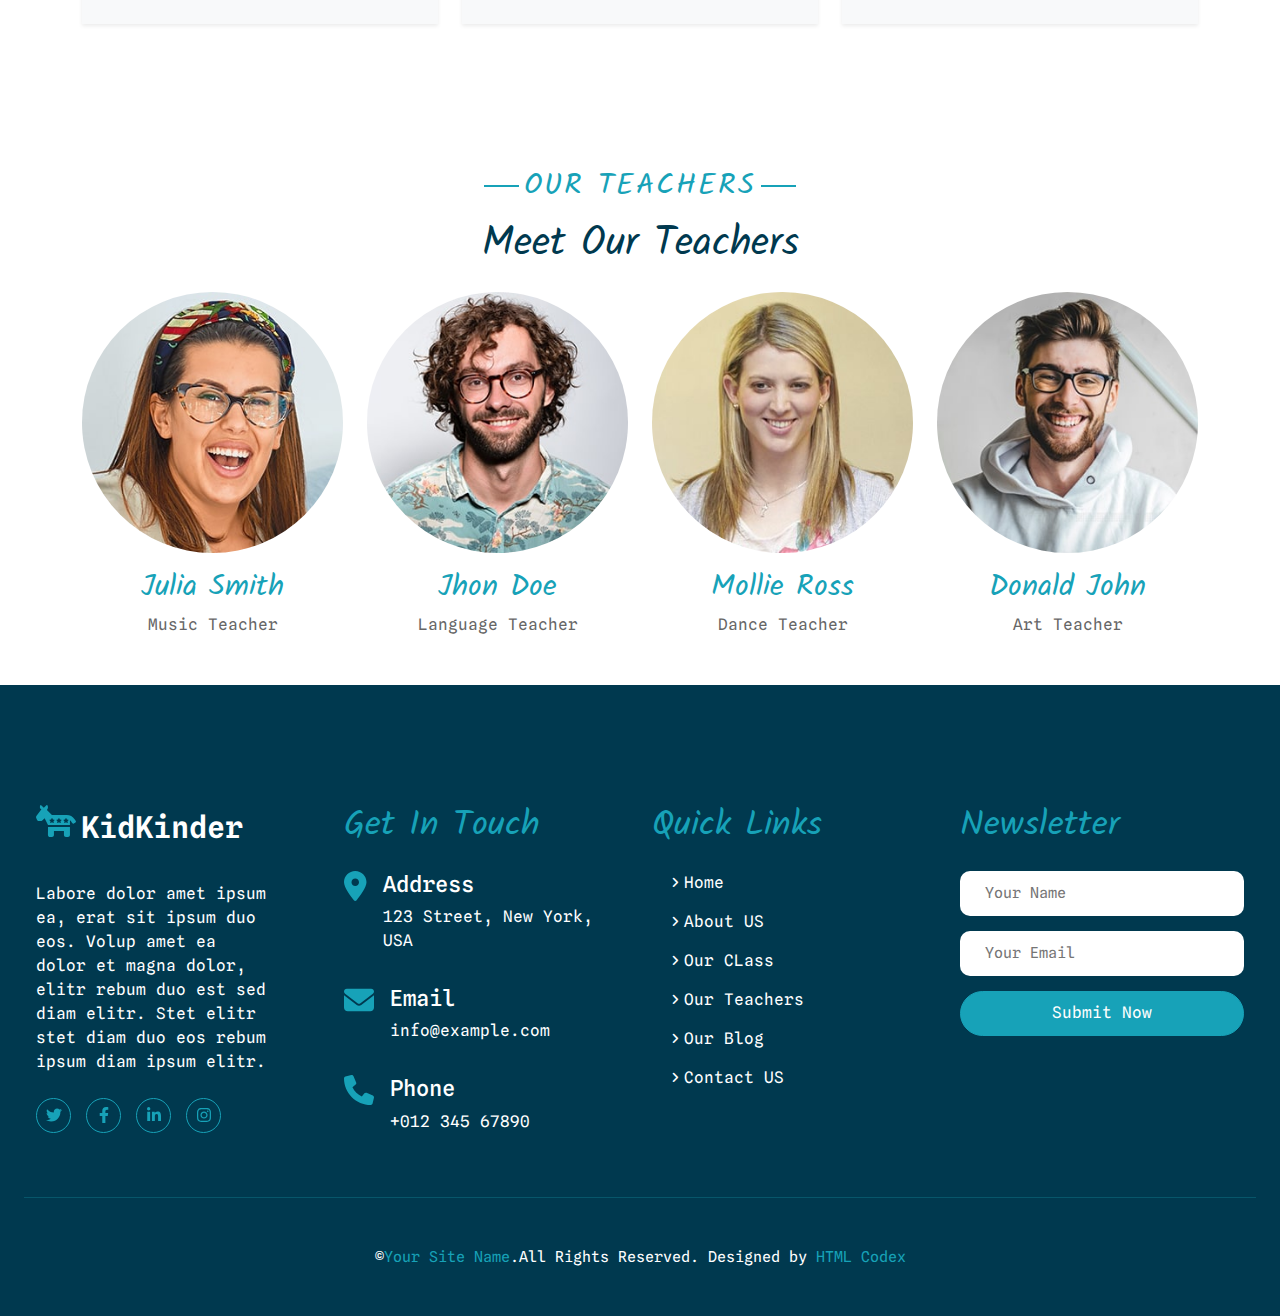
<file: about.html>
<!DOCTYPE html>
<html lang="en">

<head>
    <meta charset="UTF-8">
    <meta http-equiv="X-UA-Compatible" content="IE=edge">
    <meta name="viewport" content="width=device-width, initial-scale=1.0">
    <title>Kid Kinder</title>
    <!-- file bootstrap -->
    <link rel="stylesheet" href="css/bootstrap.min.css">
    <!-- font google -->
    <link rel="preconnect" href="https://fonts.googleapis.com">
    <link rel="preconnect" href="https://fonts.gstatic.com" crossorigin>
    <link
        href="https://fonts.googleapis.com/css2?family=Spline+Sans+Mono:ital,wght@0,300;0,400;0,500;0,600;0,700;1,400;1,700&display=swap"
        rel="stylesheet">
    <link rel="preconnect" href="https://fonts.googleapis.com">
    <link rel="preconnect" href="https://fonts.gstatic.com" crossorigin>
    <link href="https://fonts.googleapis.com/css2?family=Kalam:wght@300;400;700&display=swap" rel="stylesheet">
    <!-- font Awesome -->
    <link rel="stylesheet" href="css/all.min.css">
    <!-- render normalize -->
    <link rel="stylesheet" href="css/normalize.css">
    <!-- file main css -->
    <link rel="stylesheet" href="css/kind.css">
</head>

<body>
<!-- start navbar done -->
<nav class="navbar navbar-expand-lg pt-4 pb-4 ps-lg-4 pe-lg-4">
    <div class="container-fluid ps-5">
        <a class="navbar-brand fs-2 fw-normal" href="#">
            <i class="fa-solid fa-democrat fs-2 icon"></i>
            KidKinder
        </a>
        <button class="navbar-toggler" type="button" data-bs-toggle="collapse"
            data-bs-target="#navbarSupportedContent" aria-controls="navbarSupportedContent" aria-expanded="false"
            aria-label="Toggle navigation">
            <i class="fa-solid fa-align-justify fs-2"></i>
        </button>
        <div class="collapse navbar-collapse justify-content-between" id="navbarSupportedContent">
            <div></div>
            <ul class="navbar-nav mb-2 mb-lg-0 fs-6">
                <li class="nav-item">
                    <a class="nav-link active" aria-current="page" href="./index.html">Home</a>
                </li>
                <li class="nav-item">
                    <a class="nav-link" href="./about.html">About</a>
                </li>
                <li class="nav-item">
                    <a class="nav-link" href="./our-class.html">Classes</a>
                </li>
                <li class="nav-item">
                    <a class="nav-link" href="./our-teacher.html">Teachers</a>
                </li>
                <li class="nav-item">
                    <a class="nav-link" href="./gallery.html">Gallery</a>
                </li>
                <li class="nav-item dropdown">
                    <a class="nav-link dropdown-toggle" href="#" id="navbarDropdown" role="button"
                        data-bs-toggle="dropdown" aria-expanded="false">
                        Pages
                    </a>
                    <ul class="dropdown-menu" aria-labelledby="navbarDropdown">
                        <li><a class="dropdown-item" href="./blog-grid.html">Blog Grid</a></li>
                        <li><a class="dropdown-item" href="./blog-d.html">Blog Detail</a></li>
                    </ul>
                </li>
                <li class="nav-item">
                    <a class="nav-link" href="./contact.html">Contact</a>
                </li>
            </ul>
            <a class="btn btn-primary rounded-pill fs-6 main-button" href="">Join Class</a>
        </div>
    </div>
</nav>
<button class="btn btn-primary rounded-pill scroll"><i class="fa-solid fa-angles-up"></i></button>
<!-- end navbar -->
<!-- start landing-1 -->
<div class="landing-1 pt-5 pb-5 text-center">
    <div class="contianer d-flex justify-content-center align-items-center pt-5 pb-5">
        <div class="intro">
            <h1>About Us</h1>
            <nav aria-label="breadcrumb">
                <ol class="breadcrumb justify-content-center">
                    <li class="breadcrumb-item"><a href="./index.html">Home</a></li>
                    <li class="breadcrumb-item active" aria-current="page">About Us</li>
                </ol>
            </nav>
        </div>
    </div>
</div>
<!-- end landing -->
<!-- start about done -->
<div class="about pt-5 pb-5">
    <div class="container">
        <div class="row">
            <div class="col-lg-5">
                <div class="image">
                    <img class="img-fluid" src="images/about/about-1.jpg" alt="">
                </div>
            </div>
            <div class="col-lg-7 d-flex align-items-center">
                <div class="part2">
                    <div class="title d-flex align-items-center">
                        <h6 class="fw-normal">LEARN ABOUT US</h6>
                        <span></span>
                    </div>
                    <h1 class="mt-3 mb-3">Best School For Your Kids</h1>
                    <p class="text-black-50 fw-normal mb-5 p1">Invidunt lorem justo sanctus clita. Erat lorem labore
                        ea, justo dolor lorem ipsum ut sed eos, ipsum et dolor kasd sit ea justo. Erat justo sed sed
                        diam. Ea et erat ut sed diam sea ipsum est dolor
                    </p>
                    <div class="por row">
                        <div class="col-lg-4 col-md-4">
                            <div class="image">
                                <img class="img-fluid" src="images/about/about-2.jpg" alt="">
                            </div>
                        </div>
                        <div class="col-lg-8 col-md-8">
                            <div class="text">
                                <hr>
                                <p>Labore eos amet dolor amet diam</p>
                                <hr>
                                <p>Etsea et sit dolor amet ipsum</p>
                                <hr>
                                <p>Diam dolor diam elitripsum vero.</p>
                                <hr>
                            </div>
                        </div>
                    </div>
                    <a class="btn btn-primary rounded-pill fs-6 main-button mt-5" href="">learn more</a>
                </div>
            </div>
        </div>
    </div>
</div>
<!-- end about -->
<!-- start cards done -->
<div class="cards pt-5 pb-5">
    <div class="container">
        <div class="row">
            <div class="col-lg-4 col-md-6">
                <div class="box mb-5 pt-5 pb-5 ps-2 pe-2">
                    <div class="d-flex">
                        <div class="icon">
                            <i class="fa-solid fa-place-of-worship"></i>
                        </div>
                        <div class="box-body ps-3">
                            <h5 class="box-title">Play Ground</h5>
                            <p class="box-text">Kasd labore kasd et dolor est rebum dolor ut, clita dolor vero
                                lorem amet elitr vero...</p>
                        </div>
                    </div>
                </div>
            </div>
            <div class="col-lg-4 col-md-6">
                <div class="box mb-5 pt-5 pb-5 ps-2 pe-2">
                    <div class="d-flex">
                        <div class="icon">
                            <i class="fa-solid fa-drum"></i>
                        </div>
                        <div class="box-body ps-3">
                            <h5 class="box-title">Music and Dance</h5>
                            <p class="box-text">Kasd labore kasd et dolor est rebum dolor ut, clita dolor vero
                                lorem amet elitr vero...</p>
                        </div>
                    </div>
                </div>
            </div>
            <div class="col-lg-4 col-md-6">
                <div class="box mb-5 pt-5 pb-5 ps-2 pe-2">
                    <div class="d-flex">
                        <div class="icon">
                            <i class="fa-solid fa-paintbrush"></i>
                        </div>
                        <div class="box-body ps-3">
                            <h5 class="box-title">Arts and Crafts</h5>
                            <p class="box-text">Kasd labore kasd et dolor est rebum dolor ut, clita dolor vero
                                lorem amet elitr vero...</p>
                        </div>
                    </div>
                </div>
            </div>
            <div class="col-lg-4 col-md-6">
                <div class="box mb-5 pt-5 pb-5 ps-2 pe-2">
                    <div class="d-flex">
                        <div class="icon">
                            <i class="fa-solid fa-car-side"></i>
                        </div>
                        <div class="box-body ps-3">
                            <h5 class="box-title">Safe Transportation</h5>
                            <p class="box-text">Kasd labore kasd et dolor est rebum dolor ut, clita dolor vero
                                lorem amet elitr vero...</p>
                        </div>
                    </div>
                </div>
            </div>
            <div class="col-lg-4 col-md-6">
                <div class="box mb-5 pt-5 pb-5 ps-2 pe-2">
                    <div class="d-flex">
                        <div class="icon">
                            <i class="fa-solid fa-heart-circle-check"></i>
                        </div>
                        <div class="box-body ps-3">
                            <h5 class="box-title">Healthy food</h5>
                            <p class="box-text">Kasd labore kasd et dolor est rebum dolor ut, clita dolor vero
                                lorem amet elitr vero...</p>
                        </div>
                    </div>
                </div>
            </div>
            <div class="col-lg-4 col-md-6">
                <div class="box mb-5 pt-5 pb-5 ps-2 pe-2">
                    <div class="d-flex">
                        <div class="icon">
                            <i class="fa-solid fa-suitcase-rolling"></i>
                        </div>
                        <div class="box-body ps-3">
                            <h5 class="box-title">Educational Tour</h5>
                            <p class="box-text">Kasd labore kasd et dolor est rebum dolor ut, clita dolor vero
                                lorem amet elitr vero...</p>
                        </div>
                    </div>
                </div>
            </div>               
        </div>
    </div>
</div>
<!-- end cards-->
<!-- start teacher done-->
<div class="teacher pt-5 pb-5 text-center">
    <div class="container">
        <div class="title-main text-center ">
            <div class="intro d-flex align-items-center justify-content-center mb-3">
                <span></span>
                <h6>OUR TEACHERS</h6>
                <span></span>
            </div>
            <h3>Meet Our Teachers</h3>
        </div>
        <div class="row">
            <div class="col-lg-3 col-md-6">
                <div class="teacher-1 mt-3">
                    <div class="image">
                        <img class="img-fluid" src="images/team/team-1.jpg" alt="">
                        <div class="icons d-flex justify-content-center align-items-center">
                            <div class="icon">
                                <i class="fa-brands fa-twitter"></i>
                            </div>
                            <div class="icon">
                                <i class="fa-brands fa-facebook-f"></i>
                            </div>
                            <div class="icon">
                                <i class="fa-brands fa-linkedin-in"></i>
                            </div>
                        </div>
                    </div>
                    <div class="text">
                        <h6 class="mt-3">Julia Smith</h6>
                        <span>Music Teacher</span>
                    </div>
                </div>
            </div>
            <div class="col-lg-3 col-md-6">
                <div class="teacher-1 mt-3">
                    <div class="image">
                        <img class="img-fluid" src="images/team/team-2.jpg" alt="">
                        <div class="icons d-flex justify-content-center align-items-center">
                            <div class="icon">
                                <i class="fa-brands fa-twitter"></i>
                            </div>
                            <div class="icon">
                                <i class="fa-brands fa-facebook-f"></i>
                            </div>
                            <div class="icon">
                                <i class="fa-brands fa-linkedin-in"></i>
                            </div>
                        </div>
                    </div>
                    <div class="text">
                        <h6 class="mt-3">Jhon Doe</h6>
                        <span>Language Teacher</span>
                    </div>
                </div>
            </div>
            <div class="col-lg-3 col-md-6">
                <div class="teacher-1 mt-3">
                    <div class="image">
                        <img class="img-fluid" src="images/team/team-3.jpg" alt="">
                        <div class="icons d-flex justify-content-center align-items-center">
                            <div class="icon">
                                <i class="fa-brands fa-twitter"></i>
                            </div>
                            <div class="icon">
                                <i class="fa-brands fa-facebook-f"></i>
                            </div>
                            <div class="icon">
                                <i class="fa-brands fa-linkedin-in"></i>
                            </div>
                        </div>
                    </div>
                    <div class="text">
                        <h6 class="mt-3">Mollie Ross</h6>
                        <span>Dance Teacher</span>
                    </div>
                </div>
            </div>
            <div class="col-lg-3 col-md-6">
                <div class="teacher-1 mt-3">
                    <div class="image">
                        <img class="img-fluid" src="images/team/team-4.jpg" alt="">
                        <div class="icons d-flex justify-content-center align-items-center">
                            <div class="icon">
                                <i class="fa-brands fa-twitter"></i>
                            </div>
                            <div class="icon">
                                <i class="fa-brands fa-facebook-f"></i>
                            </div>
                            <div class="icon">
                                <i class="fa-brands fa-linkedin-in"></i>
                            </div>
                        </div>
                    </div>
                    <div class="text">
                        <h6 class="mt-3">Donald John</h6>
                        <span>Art Teacher</span>
                    </div>
                </div>
            </div>
        </div>
    </div>
</div>
<!-- end teacher -->
<!-- start footer done -->
<footer class="pt-5 pb-5 ps-4 pe-4">
    <div class="container-fluid pt-5 pb-5">
        <div class="row">
            <div class="col-lg-3 col-md-6">
                <div class="part-1 mt-4">
                    <div class="a d-flex">
                        <i class="fa-solid fa-democrat fs-2 icon"></i>
                    <p>KidKinder</p>
                    </div>
                    <P class="mt-3 body pe-5">Labore dolor amet ipsum ea, erat sit ipsum duo eos. Volup amet ea dolor et magna dolor, elitr rebum duo est sed diam elitr. Stet elitr stet diam duo eos rebum ipsum diam ipsum elitr.</P>
                    <div class="icons d-flex align-items-center mt-4">
                        <div class="icon">
                            <i class="fa-brands fa-twitter"></i>
                        </div>
                        <div class="icon">
                            <i class="fa-brands fa-facebook-f"></i>
                        </div>
                        <div class="icon">
                            <i class="fa-brands fa-linkedin-in"></i>
                        </div>
                        <div class="icon">
                            <i class="fa-brands fa-instagram"></i>
                        </div>
                    </div>
                </div>
            </div>
                <div class="col-lg-3 col-md-6">
                <div class="part-2 mt-4">
                    <h3 class="mb-4">Get In Touch</h3>
                    <div class="AEP d-flex">
                        <i class="fa-solid fa-location-dot"></i>
                        <div class="text ps-3">
                            <h6>Address</h6>
                            <p>123 Street, New York, USA</p>
                        </div>
                    </div>
                    <div class="AEP d-flex mt-3">
                        <i class="fa-solid fa-envelope"></i>
                        <div class="text ps-3">
                            <h6>Email</h6>
                            <p>info@example.com</p>
                        </div>
                    </div>
                    <div class="AEP d-flex mt-3">
                        <i class="fa-solid fa-phone"></i>
                        <div class="text ps-3">
                            <h6>Phone</h6>
                            <p>+012 345 67890</p>
                        </div>
                    </div>
                </div>
            </div>
            <div class="col-lg-3 col-md-6">
            <div class="part-3 mt-4">
                <h3 class="mb-4">Quick Links</h3>
                <ul>
                    <li><a href="./index.html">Home</a></li>
                    <li><a href="./about.html">About US</a></li>
                    <li><a href="./our-class.html">Our CLass</a></li>
                    <li><a href="./our-teacher.html">Our Teachers</a></li>
                    <li><a href="./blog-grid.html">Our Blog</a></li>
                    <li><a href="./contact.html">Contact US</a></li>
                </ul>
            </div>
            </div>
            <div class="col-lg-3 col-md-6">
                <div class="part-4 mt-4">
                    <h3 class="mb-4">Newsletter</h3>
                    <form action="">
                        <input type="text" name="" id="" placeholder="Your Name" required>
                        <input type="email" name="" id="" placeholder="Your Email" required>
                        <input class="btn btn-primary rounded-pill fs-6 main-button" type="submit" value="Submit Now">
                    </form>
                </div>
            </div>
            </div>
        </div>
    <div class="d-flex justify-content-center align-items-center pt-5">
    <div class="footer">
        ©<a href="./index.html">Your Site Name</a>.All Rights Reserved. Designed by <a href="https://htmlcodex.com/">HTML Codex</a>
    </div>
</div>
</footer>
<!-- end footer -->
<script src="js/kind.js"></script>
<script src="js/all.min.js"></script>
<script src="js/bootstrap.bundle.min.js"></script>
</body>

</html>
</file>
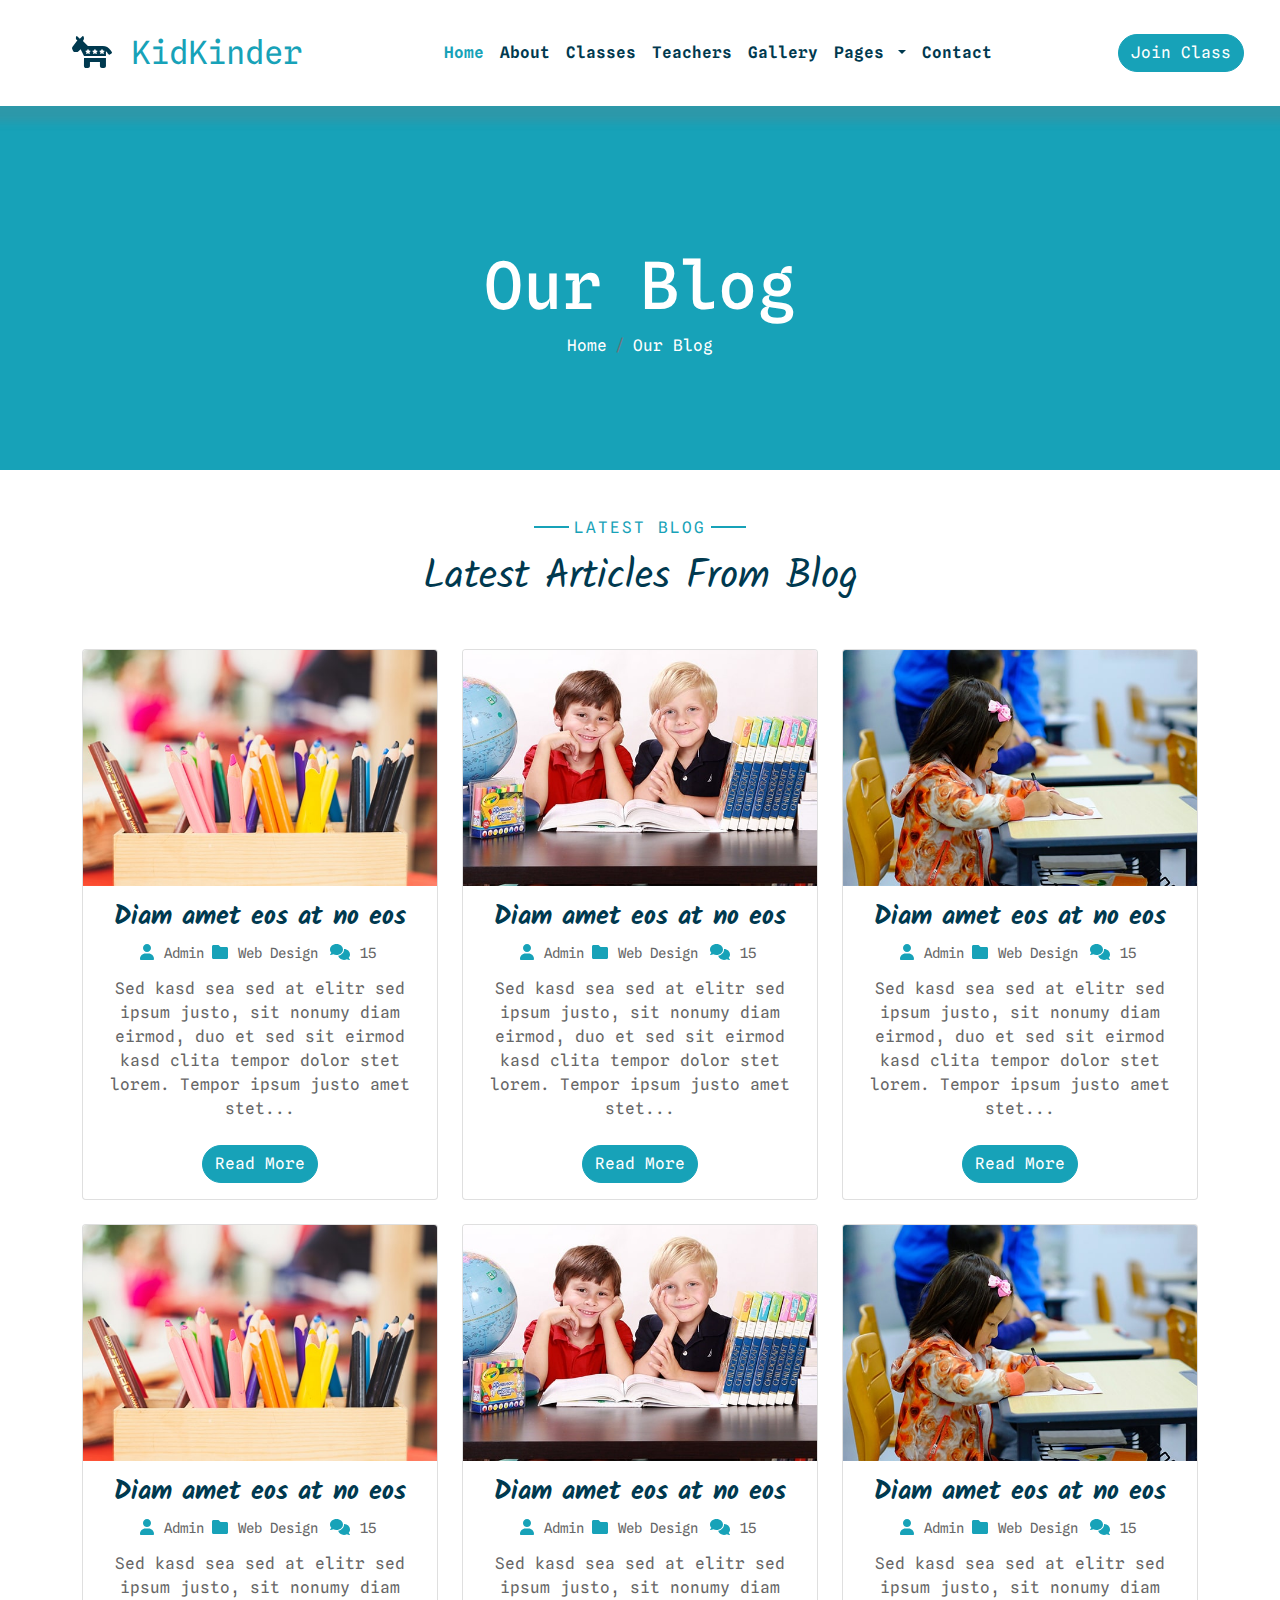
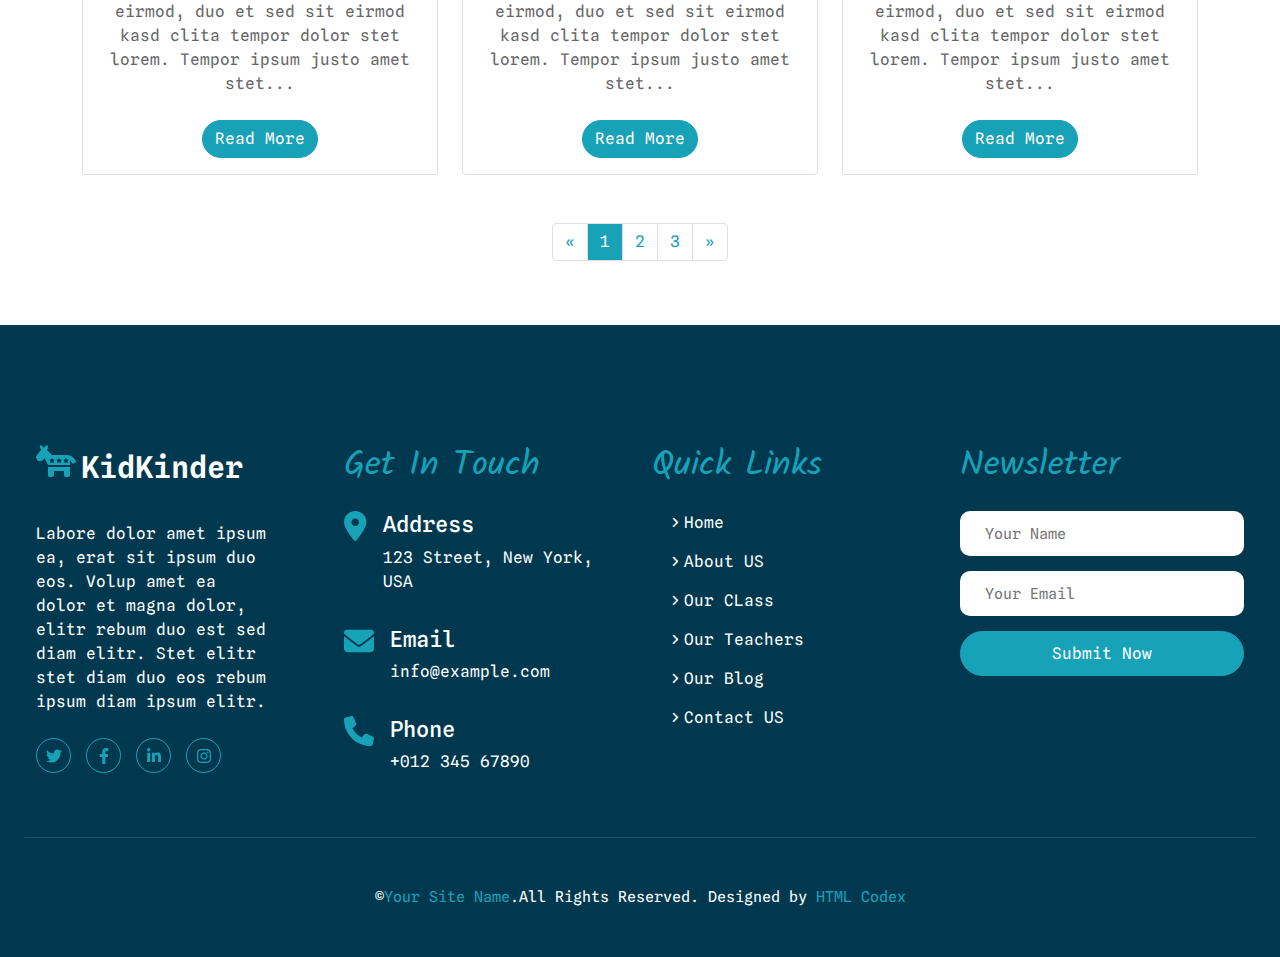
<file: blog-grid.html>
<!DOCTYPE html>
<html lang="en">

<head>
    <meta charset="UTF-8">
    <meta http-equiv="X-UA-Compatible" content="IE=edge">
    <meta name="viewport" content="width=device-width, initial-scale=1.0">
    <title>Kid Kinder</title>
    <!-- file bootstrap -->
    <link rel="stylesheet" href="css/bootstrap.min.css">
    <!-- font google -->
    <link rel="preconnect" href="https://fonts.googleapis.com">
    <link rel="preconnect" href="https://fonts.gstatic.com" crossorigin>
    <link
        href="https://fonts.googleapis.com/css2?family=Spline+Sans+Mono:ital,wght@0,300;0,400;0,500;0,600;0,700;1,400;1,700&display=swap"
        rel="stylesheet">
    <link rel="preconnect" href="https://fonts.googleapis.com">
    <link rel="preconnect" href="https://fonts.gstatic.com" crossorigin>
    <link href="https://fonts.googleapis.com/css2?family=Kalam:wght@300;400;700&display=swap" rel="stylesheet">
    <!-- font Awesome -->
    <link rel="stylesheet" href="css/all.min.css">
    <!-- render normalize -->
    <link rel="stylesheet" href="css/normalize.css">
    <!-- file main css -->
    <link rel="stylesheet" href="css/kind.css">
</head>

<body>
    <!-- start navbar done -->
    <nav class="navbar navbar-expand-lg pt-4 pb-4 ps-lg-4 pe-lg-4">
        <div class="container-fluid ps-5">
            <a class="navbar-brand fs-2 fw-normal" href="#">
                <i class="fa-solid fa-democrat fs-2 icon"></i>
                KidKinder
            </a>
            <button class="navbar-toggler" type="button" data-bs-toggle="collapse"
                data-bs-target="#navbarSupportedContent" aria-controls="navbarSupportedContent" aria-expanded="false"
                aria-label="Toggle navigation">
                <i class="fa-solid fa-align-justify fs-2"></i>
            </button>
            <div class="collapse navbar-collapse justify-content-between" id="navbarSupportedContent">
                <div></div>
                <ul class="navbar-nav mb-2 mb-lg-0 fs-6">
                    <li class="nav-item">
                        <a class="nav-link active" aria-current="page" href="./index.html">Home</a>
                    </li>
                    <li class="nav-item">
                        <a class="nav-link" href="./about.html">About</a>
                    </li>
                    <li class="nav-item">
                        <a class="nav-link" href="./our-class.html">Classes</a>
                    </li>
                    <li class="nav-item">
                        <a class="nav-link" href="./our-teacher.html">Teachers</a>
                    </li>
                    <li class="nav-item">
                        <a class="nav-link" href="./gallery.html">Gallery</a>
                    </li>
                    <li class="nav-item dropdown">
                        <a class="nav-link dropdown-toggle" href="#" id="navbarDropdown" role="button"
                            data-bs-toggle="dropdown" aria-expanded="false">
                            Pages
                        </a>
                        <ul class="dropdown-menu" aria-labelledby="navbarDropdown">
                            <li><a class="dropdown-item" href="./blog-grid.html">Blog Grid</a></li>
                            <li><a class="dropdown-item" href="./blog-d.html">Blog Detail</a></li>
                        </ul>
                    </li>
                    <li class="nav-item">
                        <a class="nav-link" href="./contact.html">Contact</a>
                    </li>
                </ul>
                <a class="btn btn-primary rounded-pill fs-6 main-button" href="">Join Class</a>
            </div>
        </div>
    </nav>
    <button class="btn btn-primary rounded-pill scroll"><i class="fa-solid fa-angles-up"></i></button>
    <!-- end navbar -->
    <!-- start landing-1 done -->
    <div class="landing-1 pt-5 pb-5 text-center">
        <div class="contianer d-flex justify-content-center align-items-center pt-5 pb-5">
            <div class="intro">
                <h1>Our Blog</h1>
                <nav aria-label="breadcrumb">
                    <ol class="breadcrumb justify-content-center">
                        <li class="breadcrumb-item"><a href="./index.html">Home</a></li>
                        <li class="breadcrumb-item active" aria-current="page">Our Blog</li>
                    </ol>
                </nav>
            </div>
        </div>
    </div>
    <!-- end landing-1 -->
    <!-- start blog done -->
    <div class="blog pt-5 pb-5 text-center">
        <div class="container">
            <div class="title-main text-center">
                <div class="intro d-flex align-items-center justify-content-center mb-3">
                    <span></span>
                    <h6>LATEST BLOG</h6>
                    <span></span>
                </div>
                <h3>Latest Articles From Blog</h3>
            </div>
            <div class="row mt-4">
                <div class="col-lg-4 col-md-12 mt-4">
                    <div class="card">
                        <img src="images/blog/blog-1.jpg" class="card-img-top" alt="...">
                        <div class="card-body">
                            <h4 class="card-title">Diam amet eos at no eos</h5>
                                <div class="card-text">
                                    <div class="icons d-flex justify-content-center align-items-center">
                                        <div class="icon ms-1 me-1">
                                            <i class="fa-solid fa-user"></i>
                                            <span> Admin</span>
                                        </div>
                                        <div class="icon  ms-1 me-1">
                                            <i class="fa-solid fa-folder"></i>
                                            <span>Web Design</span>
                                        </div>
                                        <div class="icon  ms-2 me-2">
                                            <i class="fa-solid fa-comments"></i>
                                            <span>15</span>
                                        </div>
                                    </div>
                                    <p class="p-2 mt-1">Sed kasd sea sed at elitr sed ipsum justo, sit nonumy diam
                                        eirmod, duo et sed sit eirmod kasd clita tempor dolor stet lorem. Tempor ipsum
                                        justo amet stet...</p>
                                </div>
                                <a href="#" class="btn btn-primary rounded-pill fs-6 main-button">Read More</a>
                        </div>
                    </div>
                </div>
                <div class="col-lg-4 col-md-12 mt-4">
                    <div class="card">
                        <img src="images/blog/blog-2.jpg" class="card-img-top" alt="...">
                        <div class="card-body">
                            <h4 class="card-title">Diam amet eos at no eos</h5>
                                <div class="card-text">
                                    <div class="icons d-flex justify-content-center align-items-center">
                                        <div class="icon ms-1 me-1">
                                            <i class="fa-solid fa-user"></i>
                                            <span> Admin</span>
                                        </div>
                                        <div class="icon  ms-1 me-1">
                                            <i class="fa-solid fa-folder"></i>
                                            <span>Web Design</span>
                                        </div>
                                        <div class="icon  ms-2 me-2">
                                            <i class="fa-solid fa-comments"></i>
                                            <span>15</span>
                                        </div>
                                    </div>
                                    <p class="p-2 mt-1">Sed kasd sea sed at elitr sed ipsum justo, sit nonumy diam
                                        eirmod, duo et sed sit eirmod kasd clita tempor dolor stet lorem. Tempor ipsum
                                        justo amet stet...</p>
                                </div>
                                <a href="#" class="btn btn-primary rounded-pill fs-6 main-button">Read More</a>
                        </div>
                    </div>
                </div>
                <div class="col-lg-4 col-md-12 mt-4">
                    <div class="card">
                        <img src="images/blog/blog-3.jpg" class="card-img-top" alt="...">
                        <div class="card-body">
                            <h4 class="card-title">Diam amet eos at no eos</h5>
                                <div class="card-text">
                                    <div class="icons d-flex justify-content-center align-items-center">
                                        <div class="icon ms-1 me-1">
                                            <i class="fa-solid fa-user"></i>
                                            <span> Admin</span>
                                        </div>
                                        <div class="icon  ms-1 me-1">
                                            <i class="fa-solid fa-folder"></i>
                                            <span>Web Design</span>
                                        </div>
                                        <div class="icon  ms-2 me-2">
                                            <i class="fa-solid fa-comments"></i>
                                            <span>15</span>
                                        </div>
                                    </div>
                                    <p class="p-2 mt-1">Sed kasd sea sed at elitr sed ipsum justo, sit nonumy diam
                                        eirmod, duo et sed sit eirmod kasd clita tempor dolor stet lorem. Tempor ipsum
                                        justo amet stet...</p>
                                </div>
                                <a href="#" class="btn btn-primary rounded-pill fs-6 main-button">Read More</a>
                        </div>
                    </div>
                </div>
                <div class="col-lg-4 col-md-12 mt-4">
                    <div class="card">
                        <img src="images/blog/blog-1.jpg" class="card-img-top" alt="...">
                        <div class="card-body">
                            <h4 class="card-title">Diam amet eos at no eos</h5>
                                <div class="card-text">
                                    <div class="icons d-flex justify-content-center align-items-center">
                                        <div class="icon ms-1 me-1">
                                            <i class="fa-solid fa-user"></i>
                                            <span> Admin</span>
                                        </div>
                                        <div class="icon  ms-1 me-1">
                                            <i class="fa-solid fa-folder"></i>
                                            <span>Web Design</span>
                                        </div>
                                        <div class="icon  ms-2 me-2">
                                            <i class="fa-solid fa-comments"></i>
                                            <span>15</span>
                                        </div>
                                    </div>
                                    <p class="p-2 mt-1">Sed kasd sea sed at elitr sed ipsum justo, sit nonumy diam
                                        eirmod, duo et sed sit eirmod kasd clita tempor dolor stet lorem. Tempor ipsum
                                        justo amet stet...</p>
                                </div>
                                <a href="#" class="btn btn-primary rounded-pill fs-6 main-button">Read More</a>
                        </div>
                    </div>
                </div>
                <div class="col-lg-4 col-md-12 mt-4">
                    <div class="card">
                        <img src="images/blog/blog-2.jpg" class="card-img-top" alt="...">
                        <div class="card-body">
                            <h4 class="card-title">Diam amet eos at no eos</h5>
                                <div class="card-text">
                                    <div class="icons d-flex justify-content-center align-items-center">
                                        <div class="icon ms-1 me-1">
                                            <i class="fa-solid fa-user"></i>
                                            <span> Admin</span>
                                        </div>
                                        <div class="icon  ms-1 me-1">
                                            <i class="fa-solid fa-folder"></i>
                                            <span>Web Design</span>
                                        </div>
                                        <div class="icon  ms-2 me-2">
                                            <i class="fa-solid fa-comments"></i>
                                            <span>15</span>
                                        </div>
                                    </div>
                                    <p class="p-2 mt-1">Sed kasd sea sed at elitr sed ipsum justo, sit nonumy diam
                                        eirmod, duo et sed sit eirmod kasd clita tempor dolor stet lorem. Tempor ipsum
                                        justo amet stet...</p>
                                </div>
                                <a href="#" class="btn btn-primary rounded-pill fs-6 main-button">Read More</a>
                        </div>
                    </div>
                </div>
                <div class="col-lg-4 col-md-12 mt-4">
                    <div class="card">
                        <img src="images/blog/blog-3.jpg" class="card-img-top" alt="...">
                        <div class="card-body">
                            <h4 class="card-title">Diam amet eos at no eos</h5>
                                <div class="card-text">
                                    <div class="icons d-flex justify-content-center align-items-center">
                                        <div class="icon ms-1 me-1">
                                            <i class="fa-solid fa-user"></i>
                                            <span> Admin</span>
                                        </div>
                                        <div class="icon  ms-1 me-1">
                                            <i class="fa-solid fa-folder"></i>
                                            <span>Web Design</span>
                                        </div>
                                        <div class="icon  ms-2 me-2">
                                            <i class="fa-solid fa-comments"></i>
                                            <span>15</span>
                                        </div>
                                    </div>
                                    <p class="p-2 mt-1">Sed kasd sea sed at elitr sed ipsum justo, sit nonumy diam
                                        eirmod, duo et sed sit eirmod kasd clita tempor dolor stet lorem. Tempor ipsum
                                        justo amet stet...</p>
                                </div>
                                <a href="#" class="btn btn-primary rounded-pill fs-6 main-button">Read More</a>
                        </div>
                    </div>
                </div>
            </div>
            <nav aria-label="Page navigation example" class="mt-5">
                <ul class="pagination justify-content-center">
                    <li class="page-item">
                        <a class="page-link" href="#" aria-label="Previous">
                            <span aria-hidden="true">&laquo;</span>
                        </a>
                    </li>
                    <li class="page-item"><a class="page-link active-1" href="#">1</a></li>
                    <li class="page-item"><a class="page-link" href="#">2</a></li>
                    <li class="page-item"><a class="page-link" href="#">3</a></li>
                    <li class="page-item">
                        <a class="page-link" href="#" aria-label="Next">
                            <span aria-hidden="true">&raquo;</span>
                        </a>
                    </li>
                </ul>
            </nav>
        </div>
    </div>
    <!-- end blog -->
    <!-- start footer done -->
    <footer class="pt-5 pb-5 ps-4 pe-4">
        <div class="container-fluid pt-5 pb-5">
            <div class="row">
                <div class="col-lg-3 col-md-6">
                    <div class="part-1 mt-4">
                        <div class="a d-flex">
                            <i class="fa-solid fa-democrat fs-2 icon"></i>
                        <p>KidKinder</p>
                        </div>
                        <P class="mt-3 body pe-5">Labore dolor amet ipsum ea, erat sit ipsum duo eos. Volup amet ea dolor et magna dolor, elitr rebum duo est sed diam elitr. Stet elitr stet diam duo eos rebum ipsum diam ipsum elitr.</P>
                        <div class="icons d-flex align-items-center mt-4">
                            <div class="icon">
                                <i class="fa-brands fa-twitter"></i>
                            </div>
                            <div class="icon">
                                <i class="fa-brands fa-facebook-f"></i>
                            </div>
                            <div class="icon">
                                <i class="fa-brands fa-linkedin-in"></i>
                            </div>
                            <div class="icon">
                                <i class="fa-brands fa-instagram"></i>
                            </div>
                        </div>
                    </div>
                </div>
                    <div class="col-lg-3 col-md-6">
                    <div class="part-2 mt-4">
                        <h3 class="mb-4">Get In Touch</h3>
                        <div class="AEP d-flex">
                            <i class="fa-solid fa-location-dot"></i>
                            <div class="text ps-3">
                                <h6>Address</h6>
                                <p>123 Street, New York, USA</p>
                            </div>
                        </div>
                        <div class="AEP d-flex mt-3">
                            <i class="fa-solid fa-envelope"></i>
                            <div class="text ps-3">
                                <h6>Email</h6>
                                <p>info@example.com</p>
                            </div>
                        </div>
                        <div class="AEP d-flex mt-3">
                            <i class="fa-solid fa-phone"></i>
                            <div class="text ps-3">
                                <h6>Phone</h6>
                                <p>+012 345 67890</p>
                            </div>
                        </div>
                    </div>
                </div>
                <div class="col-lg-3 col-md-6">
                <div class="part-3 mt-4">
                    <h3 class="mb-4">Quick Links</h3>
                    <ul>
                        <li><a href="./index.html">Home</a></li>
                        <li><a href="./about.html">About US</a></li>
                        <li><a href="./our-class.html">Our CLass</a></li>
                        <li><a href="./our-teacher.html">Our Teachers</a></li>
                        <li><a href="./blog-grid.html">Our Blog</a></li>
                        <li><a href="./contact.html">Contact US</a></li>
                    </ul>
                </div>
                </div>
                <div class="col-lg-3 col-md-6">
                    <div class="part-4 mt-4">
                        <h3 class="mb-4">Newsletter</h3>
                        <form action="">
                            <input type="text" name="" id="" placeholder="Your Name" required>
                            <input type="email" name="" id="" placeholder="Your Email" required>
                            <input class="btn btn-primary rounded-pill fs-6 main-button" type="submit" value="Submit Now">
                        </form>
                    </div>
                </div>
                </div>
            </div>
        <div class="d-flex justify-content-center align-items-center pt-5">
        <div class="footer">
            ©<a href="./index.html">Your Site Name</a>.All Rights Reserved. Designed by <a href="https://htmlcodex.com/">HTML Codex</a>
        </div>
    </div>
    </footer>
    <!-- end footer -->
    <script src="js/kind.js"></script>
    <script src="js/all.min.js"></script>
    <script src="js/bootstrap.bundle.min.js"></script>
</body>

</html>
</file>
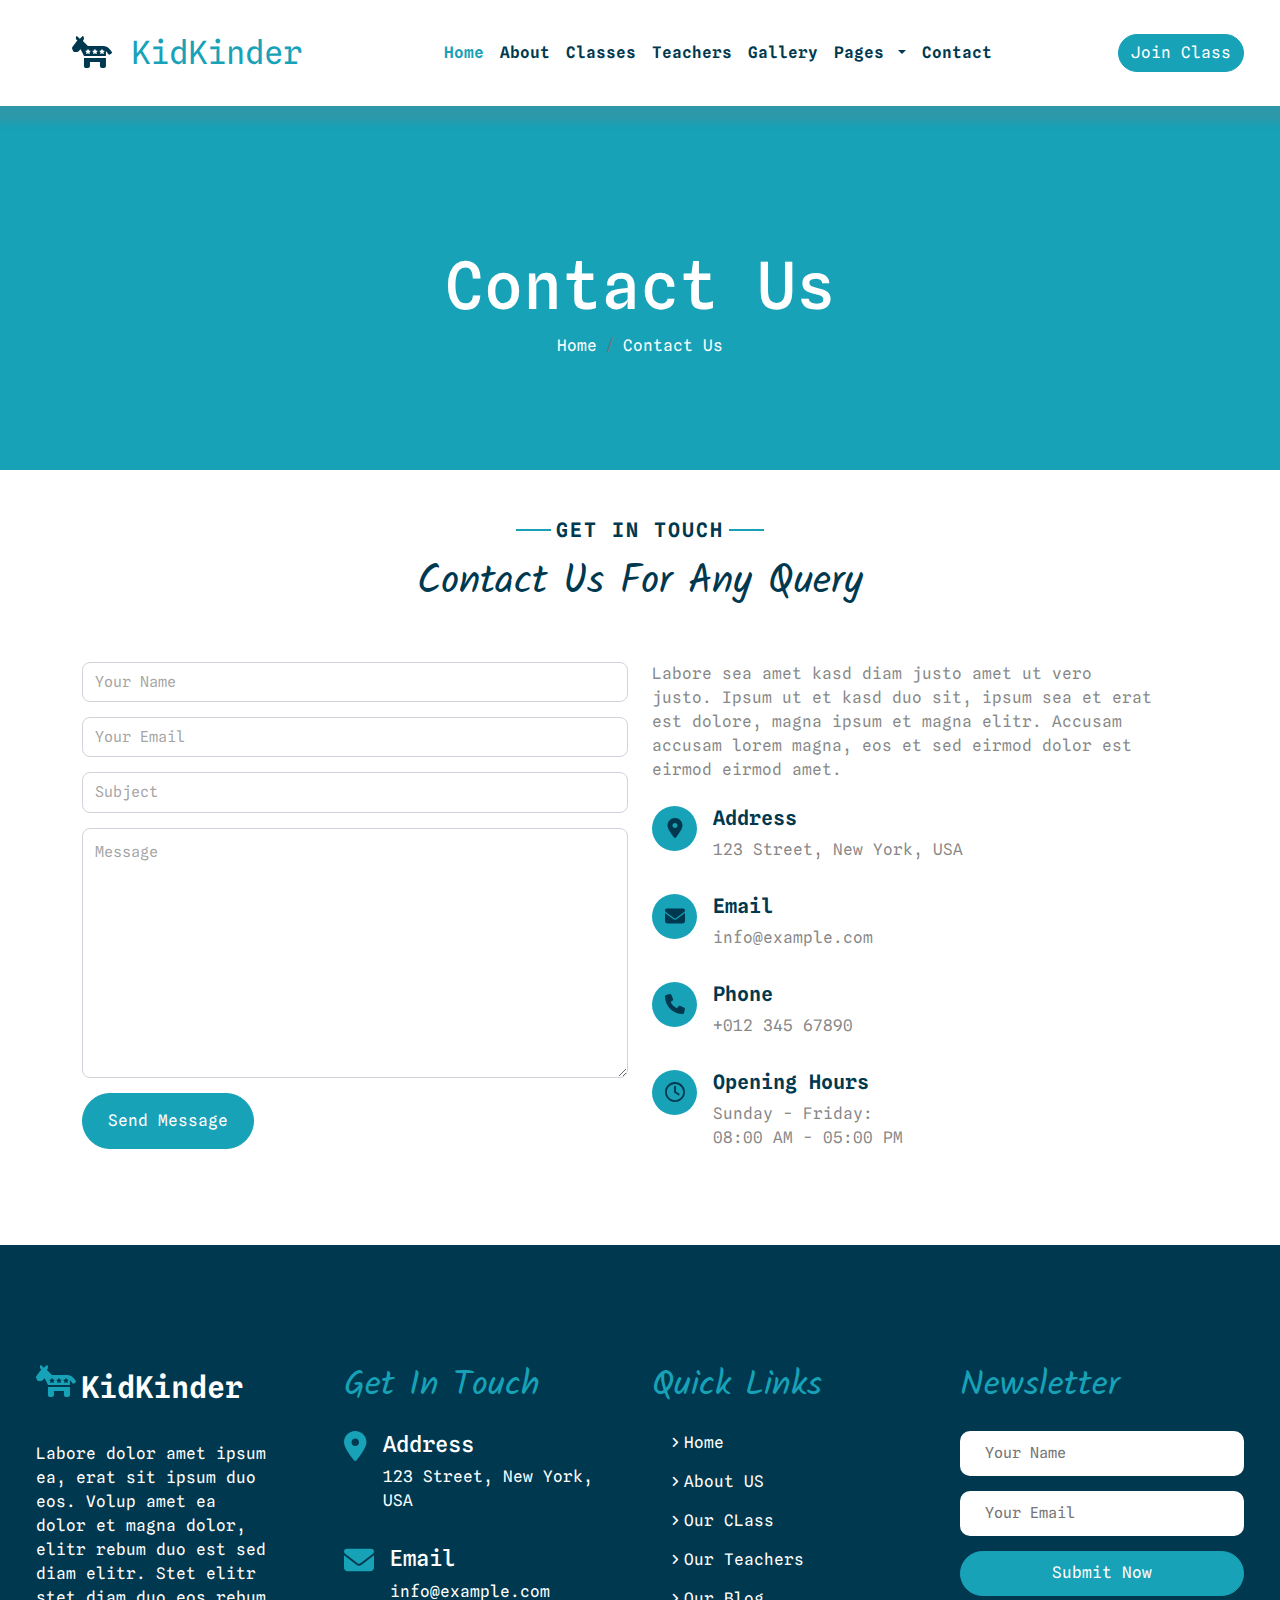
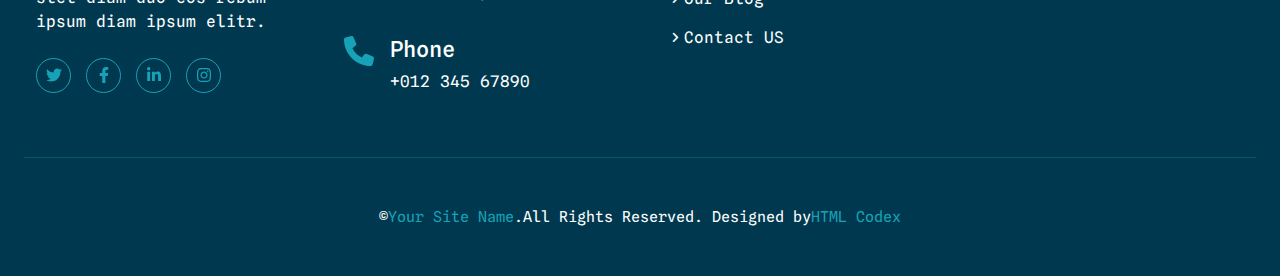
<file: contact.html>
<!DOCTYPE html>
<html lang="en">

<head>
    <meta charset="UTF-8">
    <meta http-equiv="X-UA-Compatible" content="IE=edge">
    <meta name="viewport" content="width=device-width, initial-scale=1.0">
    <title>Kid Kinder</title>
    <!-- file bootstrap -->
    <link rel="stylesheet" href="css/bootstrap.min.css">
    <!-- font google -->
    <link rel="preconnect" href="https://fonts.googleapis.com">
    <link rel="preconnect" href="https://fonts.gstatic.com" crossorigin>
    <link
        href="https://fonts.googleapis.com/css2?family=Spline+Sans+Mono:ital,wght@0,300;0,400;0,500;0,600;0,700;1,400;1,700&display=swap"
        rel="stylesheet">
    <link rel="preconnect" href="https://fonts.googleapis.com">
    <link rel="preconnect" href="https://fonts.gstatic.com" crossorigin>
    <link href="https://fonts.googleapis.com/css2?family=Kalam:wght@300;400;700&display=swap" rel="stylesheet">
    <!-- font Awesome -->
    <link rel="stylesheet" href="css/all.min.css">
    <!-- render normalize -->
    <link rel="stylesheet" href="css/normalize.css">
    <!-- file main css -->
    <link rel="stylesheet" href="css/kind.css">
</head>

<body>
    <!-- start navbar -->
    <nav class="navbar navbar-expand-lg pt-4 pb-4 ps-lg-4 pe-lg-4">
        <div class="container-fluid ps-5">
            <a class="navbar-brand fs-2 fw-normal" href="#">
                <i class="fa-solid fa-democrat fs-2 icon"></i>
                KidKinder
            </a>
            <button class="navbar-toggler" type="button" data-bs-toggle="collapse"
                data-bs-target="#navbarSupportedContent" aria-controls="navbarSupportedContent" aria-expanded="false"
                aria-label="Toggle navigation">
                <i class="fa-solid fa-align-justify fs-2"></i>
            </button>
            <div class="collapse navbar-collapse justify-content-between" id="navbarSupportedContent">
                <div></div>
                <ul class="navbar-nav mb-2 mb-lg-0 fs-6">
                    <li class="nav-item">
                        <a class="nav-link active" aria-current="page" href="./index.html">Home</a>
                    </li>
                    <li class="nav-item">
                        <a class="nav-link" href="./about.html">About</a>
                    </li>
                    <li class="nav-item">
                        <a class="nav-link" href="./our-class.html">Classes</a>
                    </li>
                    <li class="nav-item">
                        <a class="nav-link" href="./our-teacher.html">Teachers</a>
                    </li>
                    <li class="nav-item">
                        <a class="nav-link" href="./gallery.html">Gallery</a>
                    </li>
                    <li class="nav-item dropdown">
                        <a class="nav-link dropdown-toggle" href="#" id="navbarDropdown" role="button"
                            data-bs-toggle="dropdown" aria-expanded="false">
                            Pages
                        </a>
                        <ul class="dropdown-menu" aria-labelledby="navbarDropdown">
                            <li><a class="dropdown-item" href="./blog-grid.html">Blog Grid</a></li>
                            <li><a class="dropdown-item" href="./blog-d.html">Blog Detail</a></li>
                        </ul>
                    </li>
                    <li class="nav-item">
                        <a class="nav-link" href="./contact.html">Contact</a>
                    </li>
                </ul>
                <a class="btn btn-primary rounded-pill fs-6 main-button" href="">Join Class</a>
            </div>
        </div>
    </nav>
    <!-- end navbar -->
    <button class="btn btn-primary rounded-pill scroll"><i class="fa-solid fa-angles-up"></i></button>
    <!-- start landing-1 -->
    <div class="landing-1 pt-5 pb-5 text-center">
        <div class="contianer d-flex justify-content-center align-items-center pt-5 pb-5">
            <div class="intro contact-1">
                <h1>Contact Us</h1>
                <nav aria-label="breadcrumb">
                    <ol class="breadcrumb justify-content-center">
                        <li class="breadcrumb-item"><a href="./index.html">Home</a></li>
                        <li class="breadcrumb-item active" aria-current="page">Contact Us</li>
                    </ol>
                </nav>
            </div>
        </div>
    </div>
    <!-- end landing-1 -->
    <!-- start blog -->
    <div class="contact pt-5 pb-5 text-center">
        <div class="container">
            <div class="title-main text-center">
                <div class="intro d-flex align-items-center justify-content-center mb-3">
                    <span></span>
                    <h6>GET IN TOUCH</h6>
                    <span></span>
                </div>
                <h3>Contact Us For Any Query</h3>
            </div>
            <div class="body pt-5">
                <div class="row">
                    <div class="col-lg-6 col-md-12">
                        <form action="">
                            <input type="text" name="" id="" placeholder="Your Name">
                            <input type="email" name="" id=""  placeholder="Your Email">
                            <input type="text" name="" id=""  placeholder="Subject">
                            <textarea name="" id="" cols="30" rows="10"  placeholder="Message"></textarea>
                            <input class="btn btn-primary rounded-pill fs-6 main-button d-block mb-5" type="submit" value="Send Message">
                        </form>
                    </div>
                    <div class="col-lg-6 col-md-12">
                        <p>Labore sea amet kasd diam justo amet ut vero justo. Ipsum ut et kasd duo sit, ipsum sea et erat est dolore, magna ipsum et magna elitr. Accusam accusam lorem magna, eos et sed eirmod dolor est eirmod eirmod amet.</p>
                        <div class="AEP d-flex  mt-4 align-items-start">
                            <div class="icon">
                            <i class="fa-solid fa-location-dot"></i>
                            </div>
                            <div class="text ps-3 text-start">
                                <h6>Address</h6>
                                <p>123 Street, New York, USA</p>
                            </div>
                        </div>
                        <div class="AEP d-flex mt-3 align-items-start">
                            <div class="icon">
                            <i class="fa-solid fa-envelope"></i>
                            </div>
                            <div class="text ps-3 text-start">
                                <h6>Email</h6>
                                <p>info@example.com</p>
                            </div>
                        </div>
                        <div class="AEP d-flex mt-3 align-items-start">
                            <div class="icon">
                            <i class="fa-solid fa-phone"></i>
                            </div>
                            <div class="text ps-3 text-start">
                                <h6>Phone</h6>
                                <p>+012 345 67890</p>
                            </div>
                        </div>
                        <div class="AEP d-flex mt-3 align-items-start">
                            <div class="icon">
                                <i class="fa-regular fa-clock"></i>
                            </div>
                            <div class="text ps-3 text-start">
                                <h6>Opening Hours</h6>
                                <p>Sunday - Friday:<br>08:00 AM - 05:00 PM</p>
                            </div>
                        </div>
                    </div>
                </div>
            </div>
        </div>
    </div>
    <!-- end blog -->
    <!-- start footer -->
    <footer class="pt-5 pb-5 ps-4 pe-4">
    <div class="container-fluid pt-5 pb-5">
        <div class="row">
            <div class="col-lg-3 col-md-6">
                <div class="part-1 mt-4">
                    <div class="a d-flex">
                        <i class="fa-solid fa-democrat fs-2 icon"></i>
                    <p>KidKinder</p>
                    </div>
                    <P class="mt-3 body pe-5">Labore dolor amet ipsum ea, erat sit ipsum duo eos. Volup amet ea dolor et magna dolor, elitr rebum duo est sed diam elitr. Stet elitr stet diam duo eos rebum ipsum diam ipsum elitr.</P>
                    <div class="icons d-flex align-items-center mt-4">
                        <div class="icon">
                            <i class="fa-brands fa-twitter"></i>
                        </div>
                        <div class="icon">
                            <i class="fa-brands fa-facebook-f"></i>
                        </div>
                        <div class="icon">
                            <i class="fa-brands fa-linkedin-in"></i>
                        </div>
                        <div class="icon">
                            <i class="fa-brands fa-instagram"></i>
                        </div>
                    </div>
                </div>
            </div>
                <div class="col-lg-3 col-md-6">
                <div class="part-2 mt-4">
                    <h3 class="mb-4">Get In Touch</h3>
                    <div class="AEP d-flex">
                        <i class="fa-solid fa-location-dot"></i>
                        <div class="text ps-3">
                            <h6>Address</h6>
                            <p>123 Street, New York, USA</p>
                        </div>
                    </div>
                    <div class="AEP d-flex mt-3">
                        <i class="fa-solid fa-envelope"></i>
                        <div class="text ps-3">
                            <h6>Email</h6>
                            <p>info@example.com</p>
                        </div>
                    </div>
                    <div class="AEP d-flex mt-3">
                        <i class="fa-solid fa-phone"></i>
                        <div class="text ps-3">
                            <h6>Phone</h6>
                            <p>+012 345 67890</p>
                        </div>
                    </div>
                </div>
            </div>
            <div class="col-lg-3 col-md-6">
            <div class="part-3 mt-4">
                <h3 class="mb-4">Quick Links</h3>
                <ul>
                    <li><a href="./index.html">Home</a></li>
                    <li><a href="./about.html">About US</a></li>
                    <li><a href="./our-class.html">Our CLass</a></li>
                    <li><a href="./our-teacher.html">Our Teachers</a></li>
                    <li><a href="./blog-grid.html">Our Blog</a></li>
                    <li><a href="./contact.html">Contact US</a></li>
                </ul>
            </div>
            </div>
            <div class="col-lg-3 col-md-6">
                <div class="part-4 mt-4">
                    <h3 class="mb-4">Newsletter</h3>
                    <form action="">
                        <input type="text" name="" id="" placeholder="Your Name" required>
                        <input type="email" name="" id="" placeholder="Your Email" required>
                        <input class="btn btn-primary rounded-pill fs-6 main-button" type="submit" value="Submit Now">
                    </form>
                </div>
            </div>
            </div>
        </div>
    <div class="d-flex justify-content-center align-items-center pt-5">
    <div class="footer">
        ©<a href="./index.html">Your Site Name</a>.All Rights Reserved. Designed by<a href="https://htmlcodex.com/">HTML Codex</a>
    </div>
</div>
    </footer>
    <!-- end footer -->
    <script src="js/kind.js"></script>
    <script src="js/all.min.js"></script>
    <script src="js/bootstrap.bundle.min.js"></script>
</body>
</html>
</file>
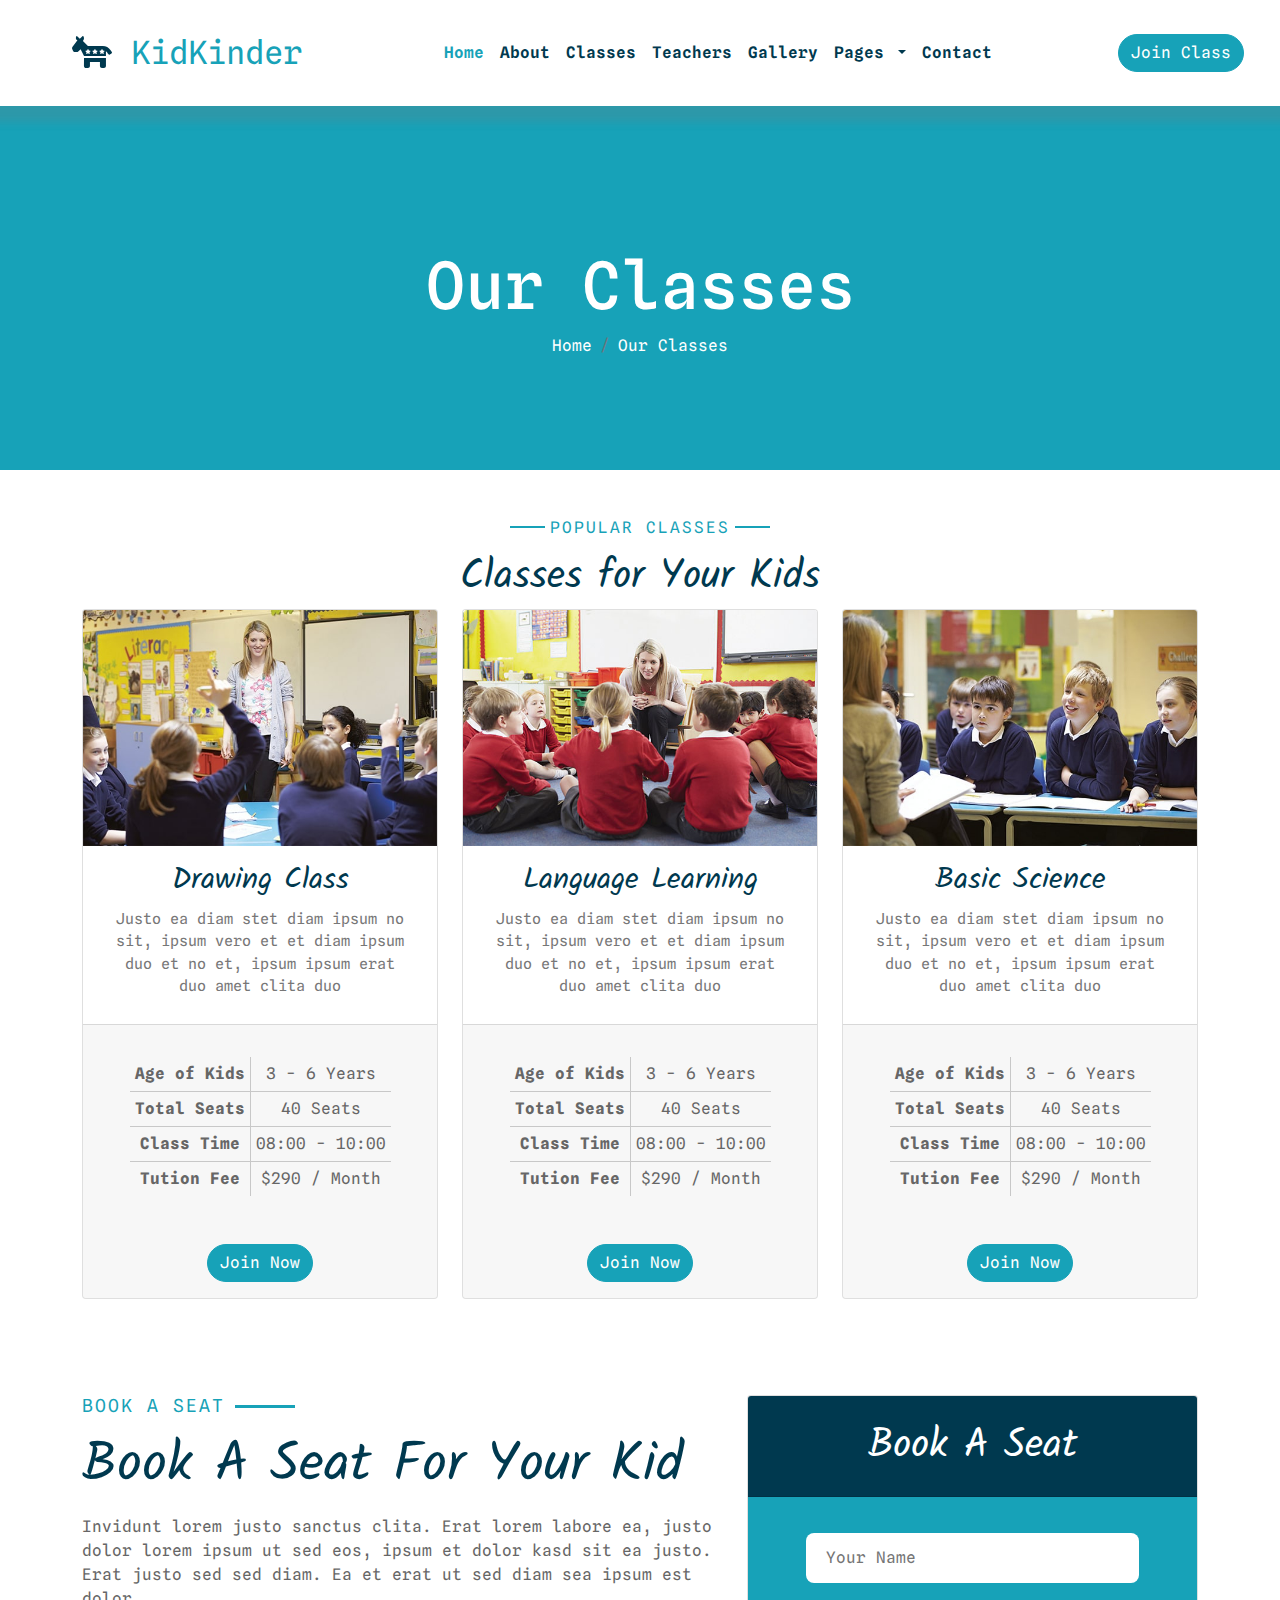
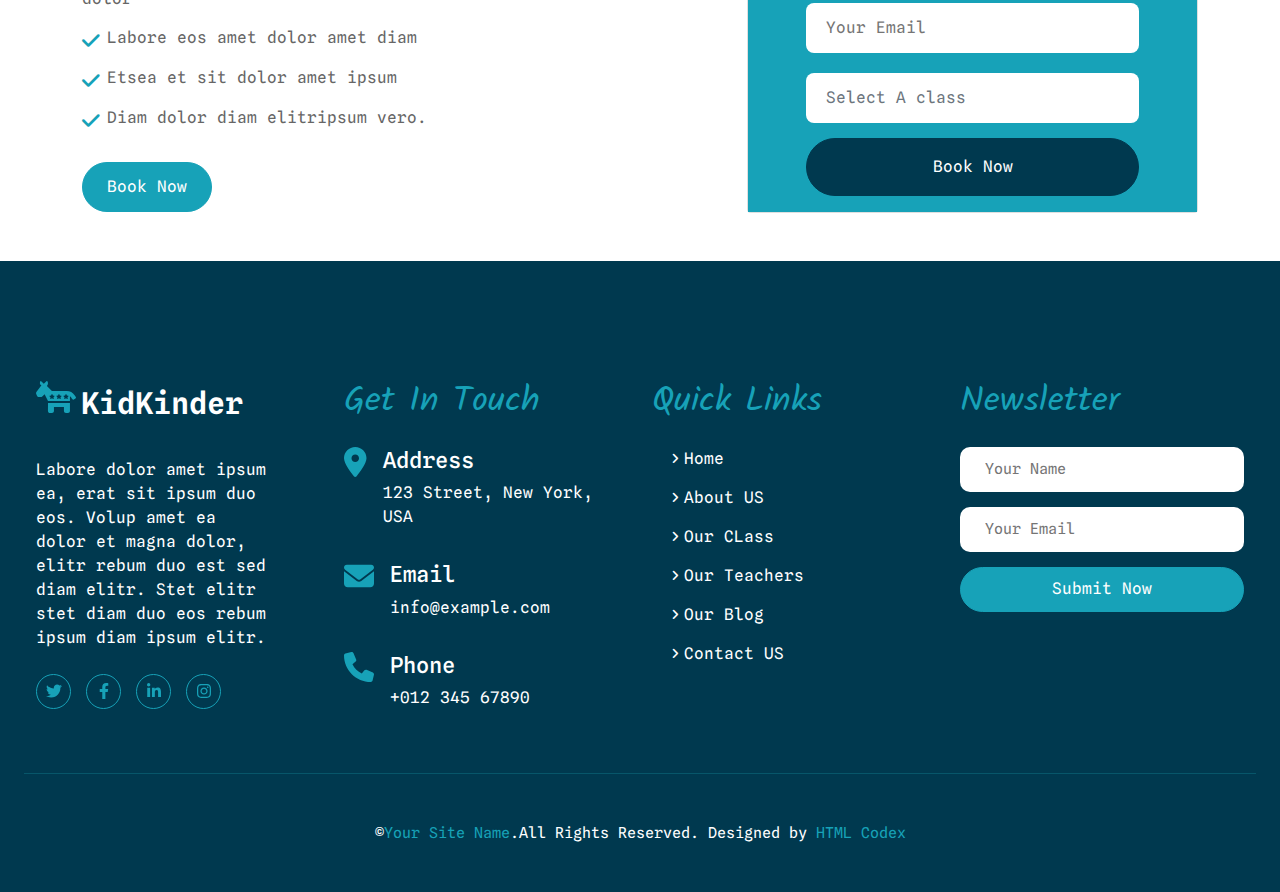
<file: our-class.html>
<!DOCTYPE html>
<html lang="en">

<head>
    <meta charset="UTF-8">
    <meta http-equiv="X-UA-Compatible" content="IE=edge">
    <meta name="viewport" content="width=device-width, initial-scale=1.0">
    <title>Kid Kinder</title>
    <!-- file bootstrap -->
    <link rel="stylesheet" href="css/bootstrap.min.css">
    <!-- font google -->
    <link rel="preconnect" href="https://fonts.googleapis.com">
    <link rel="preconnect" href="https://fonts.gstatic.com" crossorigin>
    <link
        href="https://fonts.googleapis.com/css2?family=Spline+Sans+Mono:ital,wght@0,300;0,400;0,500;0,600;0,700;1,400;1,700&display=swap"
        rel="stylesheet">
    <link rel="preconnect" href="https://fonts.googleapis.com">
    <link rel="preconnect" href="https://fonts.gstatic.com" crossorigin>
    <link href="https://fonts.googleapis.com/css2?family=Kalam:wght@300;400;700&display=swap" rel="stylesheet">
    <!-- font Awesome -->
    <link rel="stylesheet" href="css/all.min.css">
    <!-- render normalize -->
    <link rel="stylesheet" href="css/normalize.css">
    <!-- file main css -->
    <link rel="stylesheet" href="css/kind.css">
</head>

<body>
<!-- start navbar done -->
<nav class="navbar navbar-expand-lg pt-4 pb-4 ps-lg-4 pe-lg-4">
    <div class="container-fluid ps-5">
        <a class="navbar-brand fs-2 fw-normal" href="#">
            <i class="fa-solid fa-democrat fs-2 icon"></i>
            KidKinder
        </a>
        <button class="navbar-toggler" type="button" data-bs-toggle="collapse"
            data-bs-target="#navbarSupportedContent" aria-controls="navbarSupportedContent" aria-expanded="false"
            aria-label="Toggle navigation">
            <i class="fa-solid fa-align-justify fs-2"></i>
        </button>
        <div class="collapse navbar-collapse justify-content-between" id="navbarSupportedContent">
            <div></div>
            <ul class="navbar-nav mb-2 mb-lg-0 fs-6">
                <li class="nav-item">
                    <a class="nav-link active" aria-current="page" href="./index.html">Home</a>
                </li>
                <li class="nav-item">
                    <a class="nav-link" href="./about.html">About</a>
                </li>
                <li class="nav-item">
                    <a class="nav-link" href="./our-class.html">Classes</a>
                </li>
                <li class="nav-item">
                    <a class="nav-link" href="./our-teacher.html">Teachers</a>
                </li>
                <li class="nav-item">
                    <a class="nav-link" href="./gallery.html">Gallery</a>
                </li>
                <li class="nav-item dropdown">
                    <a class="nav-link dropdown-toggle" href="#" id="navbarDropdown" role="button"
                        data-bs-toggle="dropdown" aria-expanded="false">
                        Pages
                    </a>
                    <ul class="dropdown-menu" aria-labelledby="navbarDropdown">
                        <li><a class="dropdown-item" href="./blog-grid.html">Blog Grid</a></li>
                        <li><a class="dropdown-item" href="./blog-d.html">Blog Detail</a></li>
                    </ul>
                </li>
                <li class="nav-item">
                    <a class="nav-link" href="./contact.html">Contact</a>
                </li>
            </ul>
            <a class="btn btn-primary rounded-pill fs-6 main-button" href="">Join Class</a>
        </div>
    </div>
</nav>
<button class="btn btn-primary rounded-pill scroll"><i class="fa-solid fa-angles-up"></i></button>
<!-- end navbar -->
<!-- start landing-1 done -->
<div class="landing-1 pt-5 pb-5 text-center">
    <div class="contianer d-flex justify-content-center align-items-center pt-5 pb-5">
        <div class="intro">
            <h1>Our Classes</h1>
            <nav aria-label="breadcrumb">
                <ol class="breadcrumb justify-content-center">
                    <li class="breadcrumb-item"><a href="./index.html">Home</a></li>
                    <li class="breadcrumb-item active" aria-current="page">Our Classes</li>
                </ol>
            </nav>
        </div>
    </div>
</div>
<!-- end landing -->
<!-- start classes done -->
<div class="class pt-5 pb-5">
    <div class="container">
        <div class="title-main text-center ">
            <div class="intro d-flex align-items-center justify-content-center mb-3">
                <span></span>
                <h6>POPULAR CLASSES</h6>
                <span></span>
            </div>
            <h3>Classes for Your Kids</h3>
        </div>
        <div class="row row-cols-1 row-cols-md-3 g-4 text-center">
            <div class="col-md-12 col-lg-4">
                <div class="card h-100">
                    <img src="images/class/class-1.jpg" class="card-img-top" alt="...">
                    <div class="card-body">
                        <h5 class="card-title">Drawing Class</h5>
                        <p class="card-text">Justo ea diam stet diam ipsum no sit, ipsum vero et et diam ipsum duo
                            et no et, ipsum ipsum erat duo amet clita duo</p>
                    </div>
                    <div class="card-footer">
                        <div class="text-muted">
                            <div class="tab mb-5 mt-4">
                                <table>
                                    <tr>
                                        <th class="th-1">Age of Kids</th>
                                        <th class="th-2">3 - 6 Years</th>
                                    </tr>
                                    <tr>
                                        <th class="th-1">Total Seats</th>
                                        <th class="th-2">40 Seats</th>
                                    </tr>
                                    <tr>
                                        <th class="th-1">Class Time</th>
                                        <th class="th-2">08:00 - 10:00</th>
                                    </tr>
                                    <tr class="last">
                                        <th class="th-1">Tution Fee</th>
                                        <th class="th-2">$290 / Month</th>
                                    </tr>
                                </table>
                            </div>
                            <a class="btn btn-primary rounded-pill fs-6 main-button mb-2" href="">Join Now</a>
                        </div>
                    </div>
                </div>
            </div>
            <div class="col-md-12 col-lg-4">
                <div class="card h-100">
                    <img src="images/class/class-2.jpg" class="card-img-top" alt="...">
                    <div class="card-body">
                        <h5 class="card-title">Language Learning</h5>
                        <p class="card-text">Justo ea diam stet diam ipsum no sit, ipsum vero et et diam ipsum duo
                            et no et, ipsum ipsum erat duo amet clita duo</p>
                    </div>
                    <div class="card-footer">
                        <div class="text-muted">
                            <div class="tab mb-5 mt-4">
                                <table>
                                    <tr>
                                        <th class="th-1">Age of Kids</th>
                                        <th class="th-2">3 - 6 Years</th>
                                    </tr>
                                    <tr>
                                        <th class="th-1">Total Seats</th>
                                        <th class="th-2">40 Seats</th>
                                    </tr>
                                    <tr>
                                        <th class="th-1">Class Time</th>
                                        <th class="th-2">08:00 - 10:00</th>
                                    </tr>
                                    <tr class="last">
                                        <th class="th-1">Tution Fee</th>
                                        <th class="th-2">$290 / Month</th>
                                    </tr>
                                </table>
                            </div>
                            <a class="btn btn-primary rounded-pill fs-6 main-button mb-2" href="">Join Now</a>
                        </div>
                    </div>
                </div>
            </div>
            <div class="col-md-12 col-lg-4">
                <div class="card h-100">
                    <img src="images/class/class-3.jpg" class="card-img-top" alt="...">
                    <div class="card-body">
                        <h5 class="card-title">Basic Science</h5>
                        <p class="card-text">Justo ea diam stet diam ipsum no sit, ipsum vero et et diam ipsum duo
                            et no et, ipsum ipsum erat duo amet clita duo</p>
                    </div>
                    <div class="card-footer">
                        <div class="text-muted">
                            <div class="tab mb-5 mt-4">
                                <table>
                                    <tr>
                                        <th class="th-1">Age of Kids</th>
                                        <th class="th-2">3 - 6 Years</th>
                                    </tr>
                                    <tr>
                                        <th class="th-1">Total Seats</th>
                                        <th class="th-2">40 Seats</th>
                                    </tr>
                                    <tr>
                                        <th class="th-1">Class Time</th>
                                        <th class="th-2">08:00 - 10:00</th>
                                    </tr>
                                    <tr class="last">
                                        <th class="th-1">Tution Fee</th>
                                        <th class="th-2">$290 / Month</th>
                                    </tr>
                                </table>
                            </div>
                            <a class="btn btn-primary rounded-pill fs-6 main-button mb-2" href="">Join Now</a>
                        </div>
                    </div>
                </div>
            </div>
        </div>
    </div>
</div>
<!-- end classes -->
<!-- start book done -->
<div class="book pt-5 pb-5">
    <div class="container">
        <div class="row">
            <div class="col-lg-7 d-flex align-items-center">
                <div class="part2">
                    <div class="title d-flex align-items-center">
                        <h6 class="fw-normal">BOOK A SEAT</h6>
                        <span></span>
                    </div>
                    <h1 class="mt-3 mb-3">Book A Seat For Your Kid</h1>
                    <p class="fw-normal p1">Invidunt lorem justo sanctus clita. Erat lorem labore
                        ea, justo dolor lorem ipsum ut sed eos, ipsum et dolor kasd sit ea justo. Erat justo sed sed
                        diam. Ea et erat ut sed diam sea ipsum est dolor
                    </p>
                    <div class="text">
                        <p>Labore eos amet dolor amet diam</p>
                        <p>Etsea et sit dolor amet ipsum</p>
                        <p>Diam dolor diam elitripsum vero.</p>
                    </div>
                    <a class="btn btn-primary rounded-pill fs-6 main-button mt-3" href="">Book Now</a>
                </div>
            </div>
            <div class="col-lg-5 ">
                <div class="card h-100">
                    <div class="card-header text-center">
                        Book A Seat
                    </div>
                    <div class="card-body">
                        <form action="">
                            <input type="text" name="" id="" placeholder="Your Name" required>
                            <input type="email" name="" id="" placeholder="Your Email" required>
                            <input class="form-control" list="datalistOptions" id="exampleDataList"
                                placeholder="Select A class" required>
                            <datalist id="datalistOptions">
                                <option value="class 1">
                                <option value="class 2">
                                <option value="class 3">
                            </datalist>
                            <input type="submit" value="Book Now" class="btn btn-primary rounded-pill subm">
                        </form>
                    </div>
                </div>
            </div>
        </div>
    </div>
</div>
<!-- end book -->
<!-- start footer done -->
<footer class="pt-5 pb-5 ps-4 pe-4">
    <div class="container-fluid pt-5 pb-5">
        <div class="row">
            <div class="col-lg-3 col-md-6">
                <div class="part-1 mt-4">
                    <div class="a d-flex">
                        <i class="fa-solid fa-democrat fs-2 icon"></i>
                    <p>KidKinder</p>
                    </div>
                    <P class="mt-3 body pe-5">Labore dolor amet ipsum ea, erat sit ipsum duo eos. Volup amet ea dolor et magna dolor, elitr rebum duo est sed diam elitr. Stet elitr stet diam duo eos rebum ipsum diam ipsum elitr.</P>
                    <div class="icons d-flex align-items-center mt-4">
                        <div class="icon">
                            <i class="fa-brands fa-twitter"></i>
                        </div>
                        <div class="icon">
                            <i class="fa-brands fa-facebook-f"></i>
                        </div>
                        <div class="icon">
                            <i class="fa-brands fa-linkedin-in"></i>
                        </div>
                        <div class="icon">
                            <i class="fa-brands fa-instagram"></i>
                        </div>
                    </div>
                </div>
            </div>
                <div class="col-lg-3 col-md-6">
                <div class="part-2 mt-4">
                    <h3 class="mb-4">Get In Touch</h3>
                    <div class="AEP d-flex">
                        <i class="fa-solid fa-location-dot"></i>
                        <div class="text ps-3">
                            <h6>Address</h6>
                            <p>123 Street, New York, USA</p>
                        </div>
                    </div>
                    <div class="AEP d-flex mt-3">
                        <i class="fa-solid fa-envelope"></i>
                        <div class="text ps-3">
                            <h6>Email</h6>
                            <p>info@example.com</p>
                        </div>
                    </div>
                    <div class="AEP d-flex mt-3">
                        <i class="fa-solid fa-phone"></i>
                        <div class="text ps-3">
                            <h6>Phone</h6>
                            <p>+012 345 67890</p>
                        </div>
                    </div>
                </div>
            </div>
            <div class="col-lg-3 col-md-6">
            <div class="part-3 mt-4">
                <h3 class="mb-4">Quick Links</h3>
                <ul>
                    <li><a href="./index.html">Home</a></li>
                    <li><a href="./about.html">About US</a></li>
                    <li><a href="./our-class.html">Our CLass</a></li>
                    <li><a href="./our-teacher.html">Our Teachers</a></li>
                    <li><a href="./blog-grid.html">Our Blog</a></li>
                    <li><a href="./contact.html">Contact US</a></li>
                </ul>
            </div>
            </div>
            <div class="col-lg-3 col-md-6">
                <div class="part-4 mt-4">
                    <h3 class="mb-4">Newsletter</h3>
                    <form action="">
                        <input type="text" name="" id="" placeholder="Your Name" required>
                        <input type="email" name="" id="" placeholder="Your Email" required>
                        <input class="btn btn-primary rounded-pill fs-6 main-button" type="submit" value="Submit Now">
                    </form>
                </div>
            </div>
            </div>
        </div>
    <div class="d-flex justify-content-center align-items-center pt-5">
    <div class="footer">
        ©<a href="./index.html">Your Site Name</a>.All Rights Reserved. Designed by <a href="https://htmlcodex.com/">HTML Codex</a>
    </div>
</div>
</footer>
<!-- end footer -->
<script src="js/kind.js"></script>
<script src="js/all.min.js"></script>
<script src="js/bootstrap.bundle.min.js"></script>
</body>

</html>
</file>
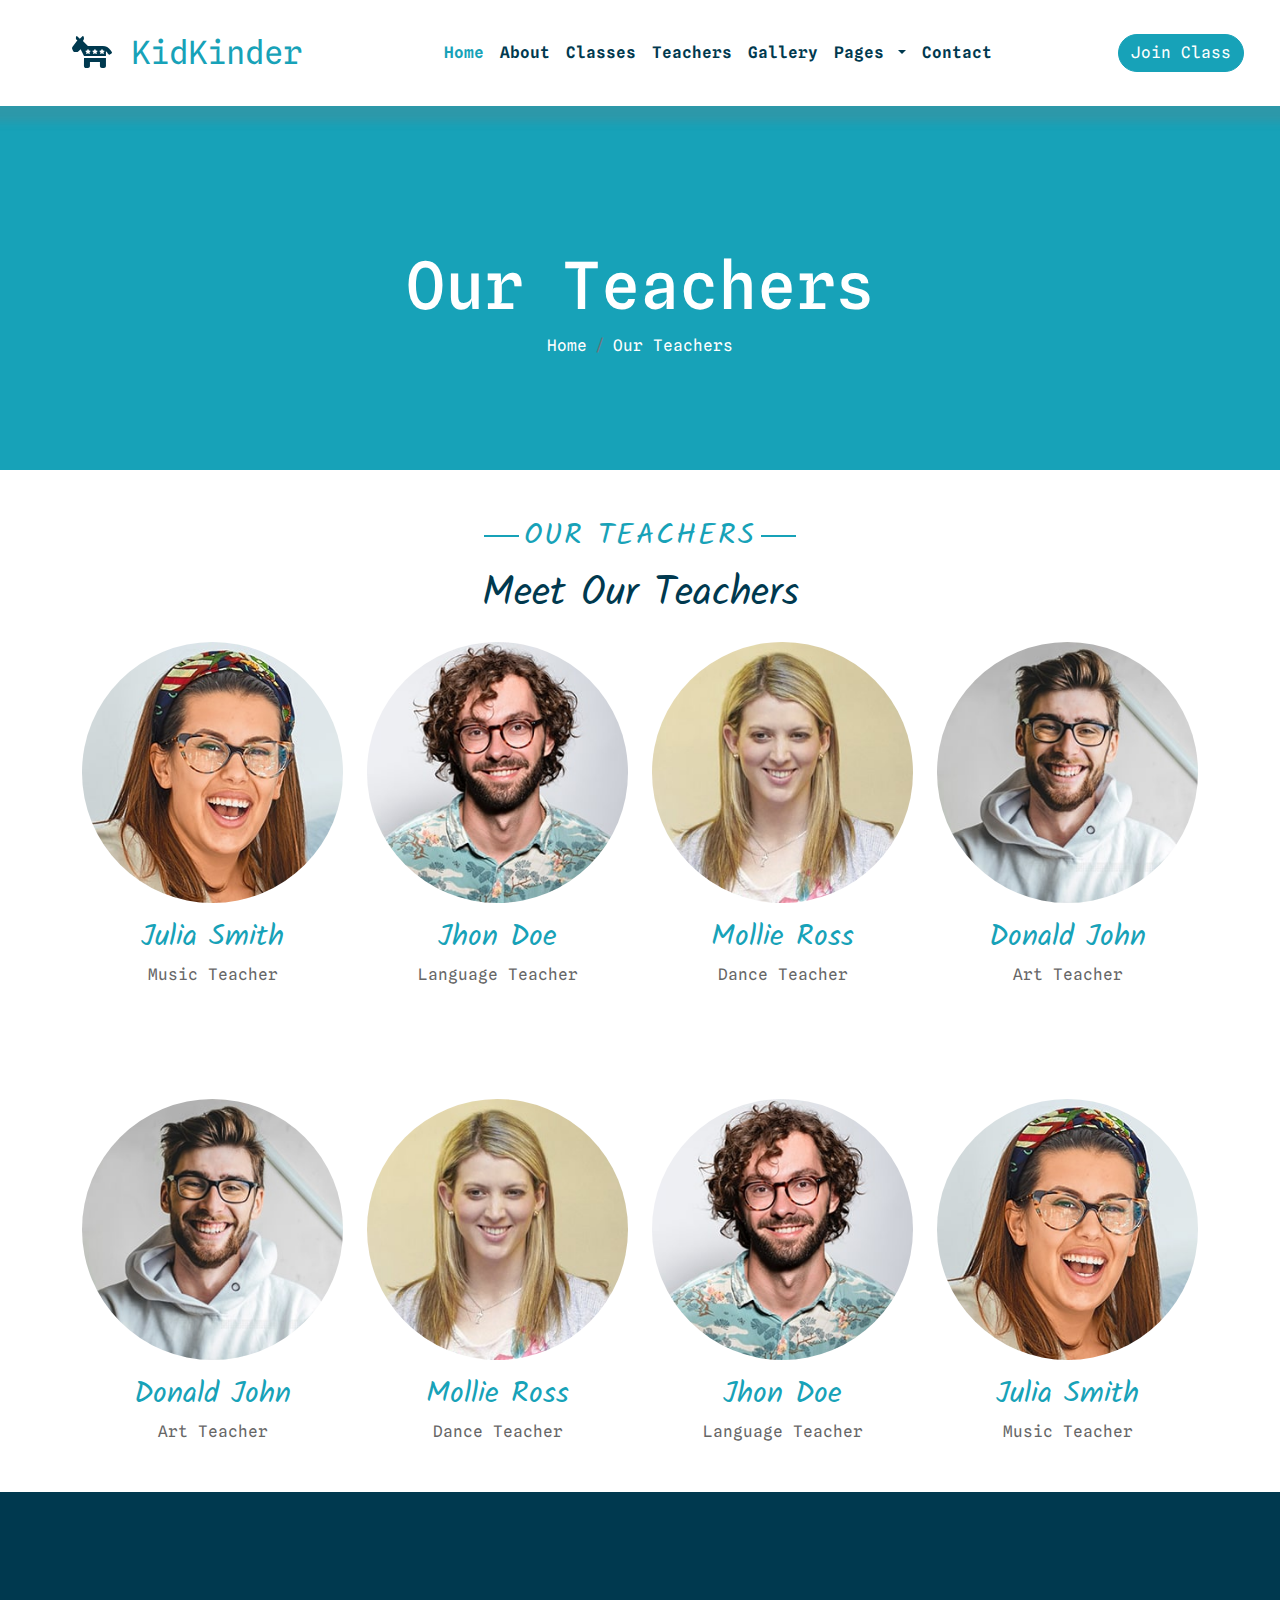
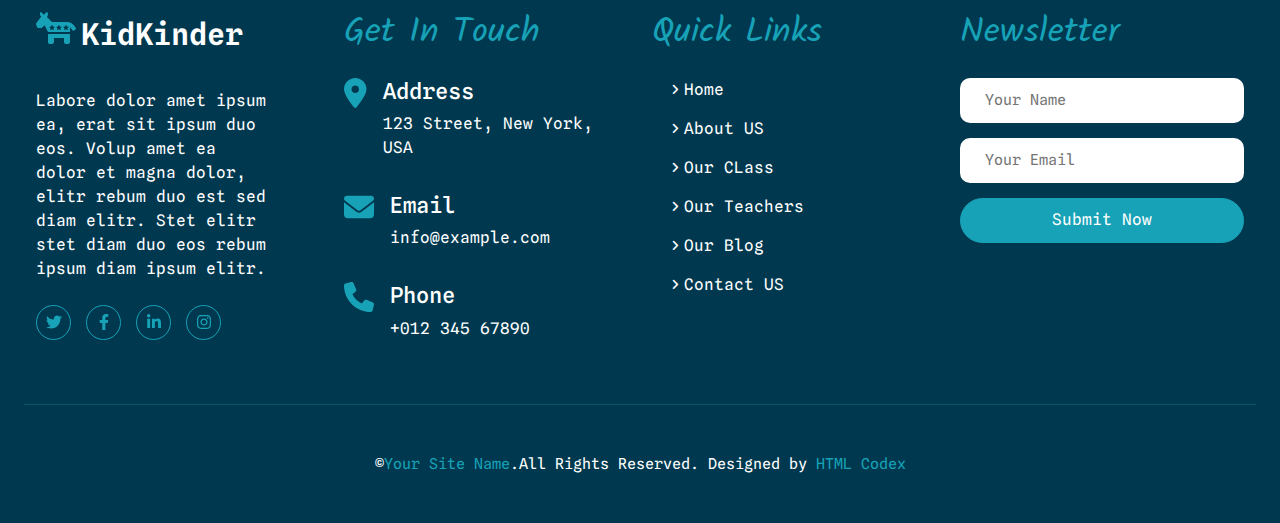
<file: our-teacher.html>
<!DOCTYPE html>
<html lang="en">

<head>
    <meta charset="UTF-8">
    <meta http-equiv="X-UA-Compatible" content="IE=edge">
    <meta name="viewport" content="width=device-width, initial-scale=1.0">
    <title>Kid Kinder</title>
    <!-- file bootstrap -->
    <link rel="stylesheet" href="css/bootstrap.min.css">
    <!-- font google -->
    <link rel="preconnect" href="https://fonts.googleapis.com">
    <link rel="preconnect" href="https://fonts.gstatic.com" crossorigin>
    <link
        href="https://fonts.googleapis.com/css2?family=Spline+Sans+Mono:ital,wght@0,300;0,400;0,500;0,600;0,700;1,400;1,700&display=swap"
        rel="stylesheet">
    <link rel="preconnect" href="https://fonts.googleapis.com">
    <link rel="preconnect" href="https://fonts.gstatic.com" crossorigin>
    <link href="https://fonts.googleapis.com/css2?family=Kalam:wght@300;400;700&display=swap" rel="stylesheet">
    <!-- font Awesome -->
    <link rel="stylesheet" href="css/all.min.css">
    <!-- render normalize -->
    <link rel="stylesheet" href="css/normalize.css">
    <!-- file main css -->
    <link rel="stylesheet" href="css/kind.css">
</head>

<body>
    <!-- start navbar done -->
    <nav class="navbar navbar-expand-lg pt-4 pb-4 ps-lg-4 pe-lg-4">
        <div class="container-fluid ps-5">
            <a class="navbar-brand fs-2 fw-normal" href="#">
                <i class="fa-solid fa-democrat fs-2 icon"></i>
                KidKinder
            </a>
            <button class="navbar-toggler" type="button" data-bs-toggle="collapse"
                data-bs-target="#navbarSupportedContent" aria-controls="navbarSupportedContent" aria-expanded="false"
                aria-label="Toggle navigation">
                <i class="fa-solid fa-align-justify fs-2"></i>
            </button>
            <div class="collapse navbar-collapse justify-content-between" id=" navbarSupportedContent">
                <div></div>
                <ul class="navbar-nav mb-2 mb-lg-0 fs-6">
                    <li class="nav-item">
                        <a class="nav-link active" aria-current="page" href="./index.html">Home</a>
                    </li>
                    <li class="nav-item">
                        <a class="nav-link" href="./about.html">About</a>
                    </li>
                    <li class="nav-item">
                        <a class="nav-link" href="./our-class.html">Classes</a>
                    </li>
                    <li class="nav-item">
                        <a class="nav-link" href="./our-teacher.html">Teachers</a>
                    </li>
                    <li class="nav-item">
                        <a class="nav-link" href="./gallery.html">Gallery</a>
                    </li>
                    <li class="nav-item dropdown">
                        <a class="nav-link dropdown-toggle" href="#" id="navbarDropdown" role="button"
                            data-bs-toggle="dropdown" aria-expanded="false">
                            Pages
                        </a>
                        <ul class="dropdown-menu" aria-labelledby="navbarDropdown">
                            <li><a class="dropdown-item" href="./blog-grid.html">Blog Grid</a></li>
                            <li><a class="dropdown-item" href="./blog-d.html">Blog Detail</a></li>
                        </ul>
                    </li>
                    <li class="nav-item">
                        <a class="nav-link" href="./contact.html">Contact</a>
                    </li>
                </ul>
                <a class="btn btn-primary rounded-pill fs-6 main-button" href="">Join Class</a>
            </div>
        </div>
    </nav>
    <button class="btn btn-primary rounded-pill scroll"><i class="fa-solid fa-angles-up"></i></button>
    <!-- end navbar -->
    <!-- start landing-1 done -->
    <div class="landing-1 pt-5 pb-5 text-center">
        <div class="contianer d-flex justify-content-center align-items-center pt-5 pb-5">
            <div class="intro">
                <h1>Our Teachers</h1>
                <nav aria-label="breadcrumb">
                    <ol class="breadcrumb justify-content-center">
                        <li class="breadcrumb-item"><a href="./index.html">Home</a></li>
                        <li class="breadcrumb-item active" aria-current="page">Our Teachers</li>
                    </ol>
                </nav>
            </div>
        </div>
    </div>
    <!-- end landing-1-->
    <!-- start teacher done-->
    <div class="teacher pt-5 pb-5 text-center">
        <div class="container">
            <div class="title-main text-center ">
                <div class="intro d-flex align-items-center justify-content-center mb-3">
                    <span></span>
                    <h6>OUR TEACHERS</h6>
                    <span></span>
                </div>
                <h3>Meet Our Teachers</h3>
            </div>
            <div class="row">
                <div class="col-lg-3 col-md-6">
                    <div class="teacher-1 mt-3">
                        <div class="image">
                            <img class="img-fluid" src="images/team/team-1.jpg" alt="">
                            <div class="icons d-flex justify-content-center align-items-center">
                                <div class="icon">
                                    <i class="fa-brands fa-twitter"></i>
                                </div>
                                <div class="icon">
                                    <i class="fa-brands fa-facebook-f"></i>
                                </div>
                                <div class="icon">
                                    <i class="fa-brands fa-linkedin-in"></i>
                                </div>
                            </div>
                        </div>
                        <div class="text">
                            <h6 class="mt-3">Julia Smith</h6>
                            <span>Music Teacher</span>
                        </div>
                    </div>
                </div>
                <div class="col-lg-3 col-md-6">
                    <div class="teacher-1 mt-3">
                        <div class="image">
                            <img class="img-fluid" src="images/team/team-2.jpg" alt="">
                            <div class="icons d-flex justify-content-center align-items-center">
                                <div class="icon">
                                    <i class="fa-brands fa-twitter"></i>
                                </div>
                                <div class="icon">
                                    <i class="fa-brands fa-facebook-f"></i>
                                </div>
                                <div class="icon">
                                    <i class="fa-brands fa-linkedin-in"></i>
                                </div>
                            </div>
                        </div>
                        <div class="text">
                            <h6 class="mt-3">Jhon Doe</h6>
                            <span>Language Teacher</span>
                        </div>
                    </div>
                </div>
                <div class="col-lg-3 col-md-6">
                    <div class="teacher-1 mt-3">
                        <div class="image">
                            <img class="img-fluid" src="images/team/team-3.jpg" alt="">
                            <div class="icons d-flex justify-content-center align-items-center">
                                <div class="icon">
                                    <i class="fa-brands fa-twitter"></i>
                                </div>
                                <div class="icon">
                                    <i class="fa-brands fa-facebook-f"></i>
                                </div>
                                <div class="icon">
                                    <i class="fa-brands fa-linkedin-in"></i>
                                </div>
                            </div>
                        </div>
                        <div class="text">
                            <h6 class="mt-3">Mollie Ross</h6>
                            <span>Dance Teacher</span>
                        </div>
                    </div>
                </div>
                <div class="col-lg-3 col-md-6">
                    <div class="teacher-1 mt-3">
                        <div class="image">
                            <img class="img-fluid" src="images/team/team-4.jpg" alt="">
                            <div class="icons d-flex justify-content-center align-items-center">
                                <div class="icon">
                                    <i class="fa-brands fa-twitter"></i>
                                </div>
                                <div class="icon">
                                    <i class="fa-brands fa-facebook-f"></i>
                                </div>
                                <div class="icon">
                                    <i class="fa-brands fa-linkedin-in"></i>
                                </div>
                            </div>
                        </div>
                        <div class="text">
                            <h6 class="mt-3">Donald John</h6>
                            <span>Art Teacher</span>
                        </div>
                    </div>
                </div>
            </div>
        </div>
    </div>
    <!-- end teacher -->
    <!-- start teacher done-->
    <div class="teacher pt-5 pb-5 text-center">
        <div class="container">
            <div class="row">
                <div class="col-lg-3 col-md-6">
                    <div class="teacher-1 mt-3">
                        <div class="image">
                            <img class="img-fluid" src="images/team/team-4.jpg" alt="">
                            <div class="icons d-flex justify-content-center align-items-center">
                                <div class="icon">
                                    <i class="fa-brands fa-twitter"></i>
                                </div>
                                <div class="icon">
                                    <i class="fa-brands fa-facebook-f"></i>
                                </div>
                                <div class="icon">
                                    <i class="fa-brands fa-linkedin-in"></i>
                                </div>
                            </div>
                        </div>
                        <div class="text">
                            <h6 class="mt-3">Donald John</h6>
                            <span>Art Teacher</span>
                        </div>
                    </div>
                </div>
                <div class="col-lg-3 col-md-6">
                    <div class="teacher-1 mt-3">
                        <div class="image">
                            <img class="img-fluid" src="images/team/team-3.jpg" alt="">
                            <div class="icons d-flex justify-content-center align-items-center">
                                <div class="icon">
                                    <i class="fa-brands fa-twitter"></i>
                                </div>
                                <div class="icon">
                                    <i class="fa-brands fa-facebook-f"></i>
                                </div>
                                <div class="icon">
                                    <i class="fa-brands fa-linkedin-in"></i>
                                </div>
                            </div>
                        </div>
                        <div class="text">
                            <h6 class="mt-3">Mollie Ross</h6>
                            <span>Dance Teacher</span>
                        </div>
                    </div>
                </div>
                <div class="col-lg-3 col-md-6">
                    <div class="teacher-1 mt-3">
                        <div class="image">
                            <img class="img-fluid" src="images/team/team-2.jpg" alt="">
                            <div class="icons d-flex justify-content-center align-items-center">
                                <div class="icon">
                                    <i class="fa-brands fa-twitter"></i>
                                </div>
                                <div class="icon">
                                    <i class="fa-brands fa-facebook-f"></i>
                                </div>
                                <div class="icon">
                                    <i class="fa-brands fa-linkedin-in"></i>
                                </div>
                            </div>
                        </div>
                        <div class="text">
                            <h6 class="mt-3">Jhon Doe</h6>
                            <span>Language Teacher</span>
                        </div>
                    </div>
                </div>
                <div class="col-lg-3 col-md-6">
                    <div class="teacher-1 mt-3">
                        <div class="image">
                            <img class="img-fluid" src="images/team/team-1.jpg" alt="">
                            <div class="icons d-flex justify-content-center align-items-center">
                                <div class="icon">
                                    <i class="fa-brands fa-twitter"></i>
                                </div>
                                <div class="icon">
                                    <i class="fa-brands fa-facebook-f"></i>
                                </div>
                                <div class="icon">
                                    <i class="fa-brands fa-linkedin-in"></i>
                                </div>
                            </div>
                        </div>
                        <div class="text">
                            <h6 class="mt-3">Julia Smith</h6>
                            <span>Music Teacher</span>
                        </div>
                    </div>
                </div>
            </div>
        </div>
    </div>
    <!-- end teacher -->
    <!-- start footer done -->
    <footer class="pt-5 pb-5 ps-4 pe-4">
        <div class="container-fluid pt-5 pb-5">
            <div class="row">
                <div class="col-lg-3 col-md-6">
                    <div class="part-1 mt-4">
                        <div class="a d-flex">
                            <i class="fa-solid fa-democrat fs-2 icon"></i>
                            <p>KidKinder</p>
                        </div>
                        <P class="mt-3 body pe-5">Labore dolor amet ipsum ea, erat sit ipsum duo eos. Volup amet ea
                            dolor et magna dolor, elitr rebum duo est sed diam elitr. Stet elitr stet diam duo eos rebum
                            ipsum diam ipsum elitr.</P>
                        <div class="icons d-flex align-items-center mt-4">
                            <div class="icon">
                                <i class="fa-brands fa-twitter"></i>
                            </div>
                            <div class="icon">
                                <i class="fa-brands fa-facebook-f"></i>
                            </div>
                            <div class="icon">
                                <i class="fa-brands fa-linkedin-in"></i>
                            </div>
                            <div class="icon">
                                <i class="fa-brands fa-instagram"></i>
                            </div>
                        </div>
                    </div>
                </div>
                <div class="col-lg-3 col-md-6">
                    <div class="part-2 mt-4">
                        <h3 class="mb-4">Get In Touch</h3>
                        <div class="AEP d-flex">
                            <i class="fa-solid fa-location-dot"></i>
                            <div class="text ps-3">
                                <h6>Address</h6>
                                <p>123 Street, New York, USA</p>
                            </div>
                        </div>
                        <div class="AEP d-flex mt-3">
                            <i class="fa-solid fa-envelope"></i>
                            <div class="text ps-3">
                                <h6>Email</h6>
                                <p>info@example.com</p>
                            </div>
                        </div>
                        <div class="AEP d-flex mt-3">
                            <i class="fa-solid fa-phone"></i>
                            <div class="text ps-3">
                                <h6>Phone</h6>
                                <p>+012 345 67890</p>
                            </div>
                        </div>
                    </div>
                </div>
                <div class="col-lg-3 col-md-6">
                    <div class="part-3 mt-4">
                        <h3 class="mb-4">Quick Links</h3>
                        <ul>
                            <li><a href="./index.html">Home</a></li>
                            <li><a href="./about.html">About US</a></li>
                            <li><a href="./our-class.html">Our CLass</a></li>
                            <li><a href="./our-teacher.html">Our Teachers</a></li>
                            <li><a href="./blog-grid.html">Our Blog</a></li>
                            <li><a href="./contact.html">Contact US</a></li>
                        </ul>
                    </div>
                </div>
                <div class="col-lg-3 col-md-6">
                    <div class="part-4 mt-4">
                        <h3 class="mb-4">Newsletter</h3>
                        <form action="">
                            <input type="text" name="" id="" placeholder="Your Name" required>
                            <input type="email" name="" id="" placeholder="Your Email" required>
                            <input class="btn btn-primary rounded-pill fs-6 main-button" type="submit"
                                value="Submit Now">
                        </form>
                    </div>
                </div>
            </div>
        </div>
        <div class="d-flex justify-content-center align-items-center pt-5">
            <div class="footer">
                ©<a href="./index.html">Your Site Name</a>.All Rights Reserved. Designed by <a
                    href="https://htmlcodex.com/">HTML Codex</a>
            </div>
        </div>
    </footer>
    <!-- end footer -->
    <script src="js/kind.js"></script>
    <script src="js/all.min.js"></script>
    <script src="js/bootstrap.bundle.min.js"></script>
</body>

</html>
</file>
<file: css/kind.css>
/* gloabal varibal */
:root {
    --main-color: #17a2b8;
    --second-color: #00394f;
    --font-w: 'Kalam', cursive;
}

body {
    font-family: 'Spline Sans Mono', monospace;
}
::-webkit-scrollbar {
    width:15px;
}
::-webkit-scrollbar-track {
    background-color:#f9f9f9;
}
::-webkit-scrollbar-thumb {
    background-color:#17a2b8;
    border-radius: 30px;
}
.main-button {
    color: white;
    background-color: var(--main-color);
    border: 1px solid var(--main-color);
}

.main-button:hover {
    background-color: #138496;
    border: 1px solid var(--main-color);
}

.title-main span {
    width: 35px;
    height: 2px;
    background-color: var(--main-color);
}
.title-main h6 {
    margin: 0;
    color: var(--main-color);
    margin-left: 5px;
    margin-right: 5px;
    letter-spacing: 2px;
    font-weight: normal;
}
.title-main h3 {
    font-family: var(--font-w);
    color: var(--second-color);
    font-size: 40px;
    font-weight: 500;
}
.scroll{
    background-color: var(--main-color);
    border: none;
    color: white;
    padding: 1rem;
    font-weight: 800;
    border-radius: 50%;
    position: fixed;
    bottom: 15px;
    right: 50px;
    cursor: pointer;
    animation-name:scroll-down;
    animation-duration: 1.5s;
    animation-iteration-count: infinite;
    animation-timing-function: ease-in-out;
    border: none;
    z-index: 1030;
    display: none;
} 
.scroll:hover {
    background-color: #138496;
}
.scroll:focus {
    color: #fff;
    background-color: var(--main-color);
    border-color: none;
    box-shadow: none;
}


@keyframes scroll-down{
    0% {
        bottom: 10px;
    } 
    50% {
        bottom: 50px;
    }
    100% {
        bottom: 10px;
    }
}
.hidden {
    display: none;
}
/* gloabal varibal */
/* start navbar */
.navbar {
    box-shadow: 0px 0px 0.5rem 1rem #7777773b;
}

.navbar a.navbar-brand {
    color: var(--main-color);
}

.navbar a.navbar-brand:hover {
    color: var(--main-color);
}

.navbar svg.icon {
    color: var(--second-color);
}

.navbar .navbar-nav li a.active {
    color: var(--main-color);
}

.navbar .navbar-nav li a {
    color: var(--second-color);
    font-weight: 600;
}

.navbar .navbar-nav li a:hover {
    color: var(--main-color);
}

.navbar .navbar-toggler:focus {
    box-shadow: none;
}

/* end navbar */
/* start landing */
.landing {
    background-color: var(--main-color);
}

.landing .text {
    color: white;
}

.landing .text a {
    margin-top: 10px;
    padding: 1rem 3rem;
    background-color: var(--second-color);
    border: 1px solid var(--second-color);
}

.landing .text a:hover {
    background-color: #001d29;
}

@media(max-width:992px) {
    .landing .text {
        text-align: center;
    }

    .landing .text a {
        margin-bottom: 15px;
    }
}

.landing .text h2 {
    font-family: var(--font-w);
    font-size: 65px;
}

@media(max-width:767px) {
    .landing .text h2 {
        font-size: 45px;
        margin-top: 15px;
        margin-bottom: 15px;
    }
}

/* end landing */
/* start cards */

.cards .row .mb-5 {
    background-color: #f8f9fa !important;
    box-shadow:0 0.125rem 0.25rem rgb(0 0 0 / 8%) !important;
    border-top: 1px solid #dee2e6 !important;
}

.cards .row .box svg {
    font-size: 55px;
    color: var(--main-color);
}

.cards .row .box p {
    color: #777;
    font-size: 14px;
}

.cards .row .box h5 {
    font-family: var(--font-w);
    color: var(--second-color);
    font-weight: bold;
    font-size: 22px;
}

/* end cards */
/* start about */
.about h6 {
    color: var(--main-color);
    letter-spacing: 2px;
    font-size: 18px;
    margin-bottom: 0px;
}
.about span {
    background-color: var(--main-color);
    width: 60px;
    height: 3px;
    display: inline-block;
    margin-left: 10px;
}
.about h1 {
    color: var(--second-color);
    font-family: var(--font-w);
    font-size: 55px;
}
.about .por .text {
    flex: 1;
}

.about a {
    padding: 0.75rem 1.5rem ;
}

.about p:not(.p1) {
    position: relative;
    margin: 0;
    left: 40px;
    max-width: 90%;
}
.about p:not(.p1):before{
    content: "\f00c";
    position: absolute;
    left: -25px;
    color: var(--main-color);
    font-size: 20px;
    top: 0px;
    font-family: "FontAwesome";
}
.about hr {
    margin-top: 10px;
    margin-bottom: 10px;
}
@media(max-width:992px) {
    .about .title {
        margin-top: 30px;
    }
}
/* end about */
/* start class */
.class h5 {
    color:var(--second-color);
    font-family: var(--font-w);
    font-size: 30px;
    margin: 0;
}
.class p {
    font-size: 15px;
    padding: 10px;
    color: #777;
}
table {
    width: fit-content;
    position: relative;
    margin-left: auto;
    margin-right: auto;
}
table tr:not(.last) {
    border-bottom: 1px solid rgba(119, 119, 119, 0.37);
}
table .th-1 {
    font-size: 16px;
    color: #666666;
    border-right:1px solid rgba(119, 119, 119, 0.37) ;
    font-weight: bold;
    padding: 5px;
}
table .th-2 {
    font-size: 16px;
    color: #666666;
    font-weight: normal;
    padding: 5px;
}
/* end class */
/* start book*/
.book h6 {
    color: var(--main-color);
    letter-spacing: 2px;
    font-size: 18px;
    margin-bottom: 0px;
}
.book span {
    background-color: var(--main-color);
    width: 60px;
    height: 3px;
    display: inline-block;
    margin-left: 10px;
}
.book h1 {
    color: var(--second-color);
    font-family: var(--font-w);
    font-size: 55px;
}

.book a {
    padding: 0.75rem 1.5rem ;
}

.book p:not(.p1) {
    position: relative;
    left: 25px;
    max-width: 90%;
}
.book p:not(.p1):before{
    content: "\f00c";
    position: absolute;
    left: -25px;
    color: var(--main-color);
    font-size: 20px;
    top: 0px;
    font-family: "FontAwesome";
}
.book .p1 {
    margin-bottom: 15px;
}
.book p {
    color: #666666;
}
.book input:not(.subm) {
    display: block;
    width: 80%;
    height: 50px;
    border: none;
    outline: none;
    position: relative;
    margin-left: auto;
    margin-right: auto;
    margin-top: 20px;
    margin-bottom: 15px;
    border-radius: 8px;
    padding: 10px 20px;
}
.book input:not(.subm):placeholder {
    font-weight: normal;
}
.book input:not(.subm):focus  {
    outline: none;
    border: none;
    box-shadow: none;
}
.book .card-header {
    font-size: 40px;
    color: white;
    font-family: var(--font-w);
    background-color: var(--second-color);
    padding: 20px;
} 
.book .card-body {
    background-color: var(--main-color);
}

.book .subm {
    margin-top: 10px;
    padding: 1rem 3rem;
    background-color: var(--second-color);
    border: 1px solid var(--second-color);
    width: 80%;
    position: relative;
    margin-left: auto;
    margin-right: auto;
    display: block;
}
.book .subm:hover {
    background-color: #001d29;
}

@media(max-width:992px) {
    .book a {
        margin-bottom: 20px;
    }
}
/* end book*/
/* start teacher */
.teacher .image {
    position: relative;
    width: fit-content;
    margin-left: auto;
    margin-right: auto;
    overflow: hidden;
}
.teacher .icons {
    position: absolute;
    top: 50%;
    left: 50%;
    transform: translateX(-250%);
    transition: 0.6s;
}
.teacher .icon {
    margin-left: 20px;
    width: 35px;
    height: 35px;
    background-color:#17a3b873 ;
    border-radius: 50%;
    border: 1px solid white;
    color: white;
    transition: 1s;
    cursor: pointer; 
}
.teacher .icon:hover {
    background-color: white;
    color: black;
}
.teacher img{
    border-radius: 100%;
}
.teacher .image::before {
    content: "";
    position: absolute;
    width: 100%;
    height: 100%;
    background-color:#17a3b8a6;
    left: 0;
    top: 0;
    border-radius: 100%;
    cursor: pointer;
    transform: translateX(-100%);
    transition: 0.5s;
} 
.teacher .image:hover::before {
    transform: translateX(0%);
}
.teacher .image:hover .icons {
    transform: translateX(-50%);
}
.teacher h6 {
    color: var(--main-color);
    font-family: var(--font-w);
    font-size: 30px;
}
.teacher span {
    color: #666666;
}
.teacher svg {
    position: relative;
    top: 5px;
}
/* end teacher */
/* start gallery */
.gallery ul {
    padding: 0;
}
.gallery ul li {
    list-style: none;
    margin-left: 15px;
    margin-right: 15px;
}
.gallery ul li button {
    display: block;
    text-decoration: none;
    color: var(--main-color);
    border: 1px solid var(--main-color);
    background-color: white;
    padding: 10px;
    border-radius: 40px;
    transition: 0.5s;
}
.gallery ul li button.active {
    background-color: var(--main-color);
    color: white;
}
.gallery ul li button:hover {
    background-color: var(--main-color);
    color: white;
}
.gallery .image {
    position: relative;
    overflow: hidden;
}
.gallery .image .back {
    position: relative;
    width: fit-content;
    margin-left: auto;
    margin-right: auto;
}
.gallery .image .back::before {
    content: "";
    position: absolute;
    background-color: var(--main-color);
    width: 0%;
    height: 0%;
    left: 50%;
    transform: translate(-50%,-50%);
    top: 50%;
    transition:0.5s;
}
.gallery .icon-btn {
    display: block;
    position: absolute;
    left: 50%;
    top: 150%;
    transform: translate(-50%, -50%);
    border: none;
    background-color: var(--main-color);
    font-size: 55px;
    color: white;
    transition: 0.75s;
}
.gallery .image:hover .icon-btn {
    top: 50%;
}
.gallery .image:hover .back::before {
    width: 70%;
    height: 70%;
}
@media(max-width:767px) {
    .gallery .image {
        width: fit-content;
        margin-left: auto;
        margin-right: auto;
    }
    .gallery ul {
        flex-direction: column;
    }
    .gallery ul li {
        margin-bottom: 10px;
    }
}
/* end gallery */
/* start blog */
.blog  h4 {
    color: var(--second-color);
    font-family: var(--font-w);
    font-weight: bold;
    font-size: 26px;
}
@media(max-width:1200px) and (min-width:992px) {
    .blog  h4 {
        font-size: 23px;
    }
}
.blog .icon span {
    color: #666666;
    font-size: 14px;
}
.blog .icon svg {
    color: var(--main-color);
}

.blog p {
    color: #666666;
}
/* end blog */
/* start footer */
footer {
    background-color: var(--second-color);
}
footer .part-1 .a p{
    color: white;
    font-size: 30px;
    font-weight: 600;
    margin-left: 5px;
}
footer .part-1 .a svg {
    color: var(--main-color);
}
footer .part-1 .a svg:hover {
    color: #138496;
}
footer .part-1 .body {
    color: white;
    font-size: 16px;
}
footer .icons .icon {
    width: 35px;
    height: 35px;
    border: 1px solid var(--main-color);
    text-align: center;
    border-radius: 50%;
    position: relative;
    background-color: var(--second-color);
    transition: 0.5s;
    cursor: pointer;
}
footer .icons .icon:not(:nth-of-type(1)) {
    margin-left: 15px;
}
footer .icons .icon:hover {
    background-color: var(--main-color);
}
footer .icons .icon svg {
    color: var(--main-color);
    position: absolute;
    top: 50%;
    left: 50%;
    transform: translate(-50%,-50%);
    transition: 0.5s;
}

footer .icons .icon:hover svg {
    color: white;
}
footer .part-2 h3 {
    font-family: var(--font-w);
    color: var(--main-color);
    font-size: 35px;
}
footer .part-2 .AEP svg {
    color: var(--main-color);
    font-size: 30px;
}

footer .part-2 .text h6 {
    color: white;
    font-weight: 600px;
    font-size: 22px;
}
footer .part-2 .text p {
    color: white;
}
footer .part-3 h3 {
    font-family: var(--font-w);
    color: var(--main-color);
    font-size: 35px;
}
footer .part-3 ul li {
    list-style: none;
}
footer .part-3 ul li a {
    display: block;
    text-decoration: none;
    color: white;
    margin-bottom: 15px;
    position: relative;
}
footer .part-3 ul li a::before {
    content: "\f105";
    position: absolute;
    font-family: fontAwesome;
    left: -12px;
    font-size: 12px;
    top: 50%;
    transform: translateY(-50%);
}
footer .part-3 ul li a:hover {
    text-decoration: underline;
}
footer .part-4 h3 {
    font-family: var(--font-w);
    color: var(--main-color);
    font-size: 35px;
}
footer input {
    display: block;
    margin-bottom: 15px;
    width: 100%;
    height: 45px;
    outline: none;
    border: none;
    border-radius: 10px;
}
footer input:not(:last-of-type){
    padding: 20px 25px;
    font-size: 15px;
}
footer .container-fluid {
    position: relative;
}
footer .container-fluid::before {
    content: "";
    content: "";
    position: absolute;
    width: 100%;
    height: 1px;
    background-color:#13849662;
    bottom: 0;
    left: 0;
}
footer .footer {
    color: white;
    font-size: 15px;
}
footer .footer a {
    color: var(--main-color);
    text-decoration: none;
}
footer .footer a:hover {
    color:#138496;
    text-decoration: underline;
}
/* end footer */
/* page contact */
/* start contact */
.contact input:not(input[type="submit"]) {
    display: block;
    width: 100%;
    margin-bottom: 15px;
    padding: 10px 12px;
    border-radius: 8px;
    outline: none;
    border: 1px solid #ced4da;
}
.contact input[type="submit"] {
    padding: 15px 25px;
}
.contact textarea {
    width: 100%;
    height: 250px;
    display: block;
    border-radius: 8px;
    resize: vertical;
    outline: none;
    padding: 15px 12px;
    border: 1px solid #ced4da;
    margin-bottom: 15px;
}
.contact input::placeholder,
.contact textarea::placeholder{
color: #66666698;
font-size: 15px;
font-weight: 400;
}
.contact input:focus,
.contact textarea:focus {
    box-shadow: 0px 0px 8px 0px #17a2b8;
}
.contact p {
    padding: 0px 40px 0px 0px;
    text-align: start;
    color: #777777e0;
}

.contact .icon {
    width: 45px;
    height: 45px;
    background-color: var(--main-color);
    border-radius: 50%;
    position: relative;
}

.contact .icon svg {
    position: absolute;
    left: 50%;
    top: 50%;
    transform: translate(-50%,-50%);
    color: var(--second-color);
    font-size: 20px;
}

.contact h6 {
    font-weight: 600;
    color:var(--second-color);
    font-size: 20px;
}
@media(max-width:767px) {
.contact-1 h1 {
font-size: 45px !important;
}
}















































/* page 2 html */
/* html+ => blog-grid */
.landing-1 {
    background-color: var(--main-color);
    color: white;
}
.landing-1 h1 {
    font-size: 65px;
    margin-bottom: 10px;
}
.landing-1 li {
    color: white !important;
}
.landing-1 li a {
    text-decoration: none;
    color: white;
}
.landing-1 li a:hover {
    text-decoration: underline;
}
/* start blog =>blog-grid */
.blog a.active-1 {
    background-color: var(--main-color) !important;
    color: white;
}
.blog nav a {
    color: var(--main-color);
}
/* end blog =>blog-grid */
</file>
